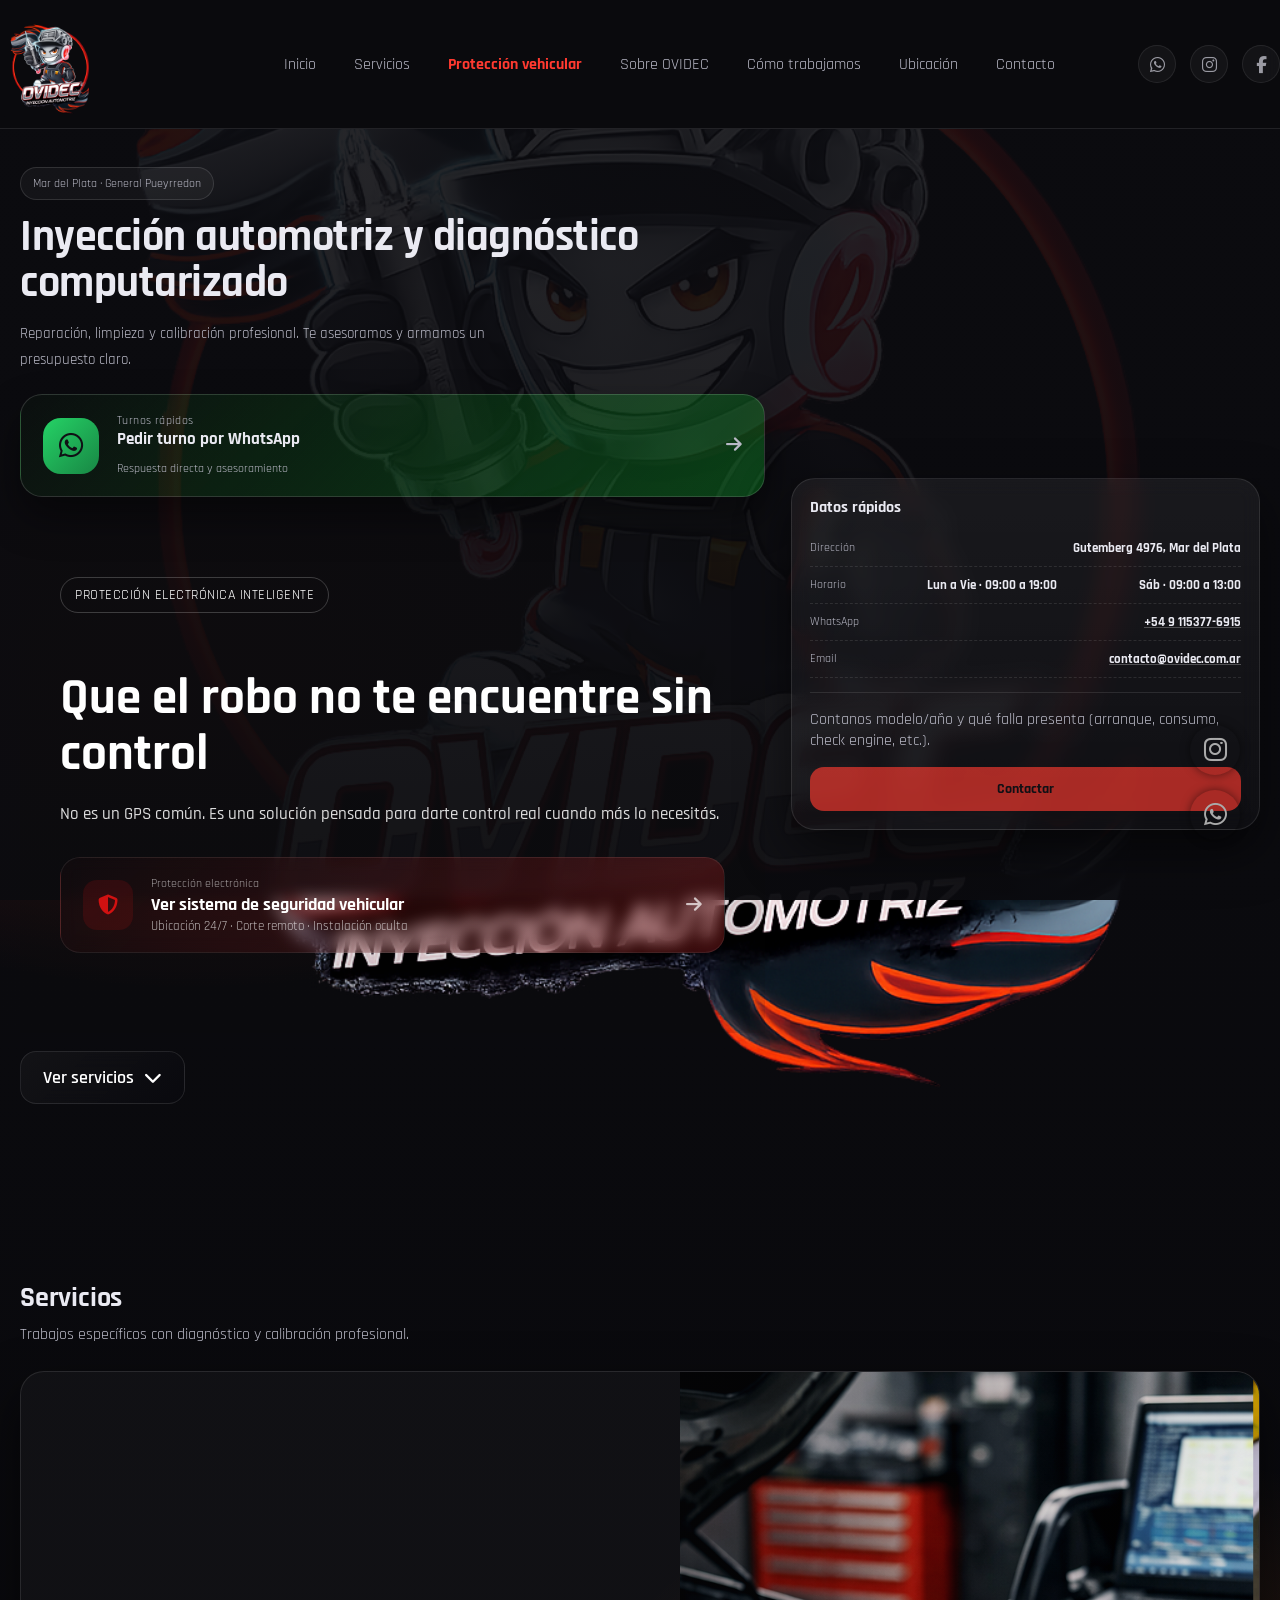
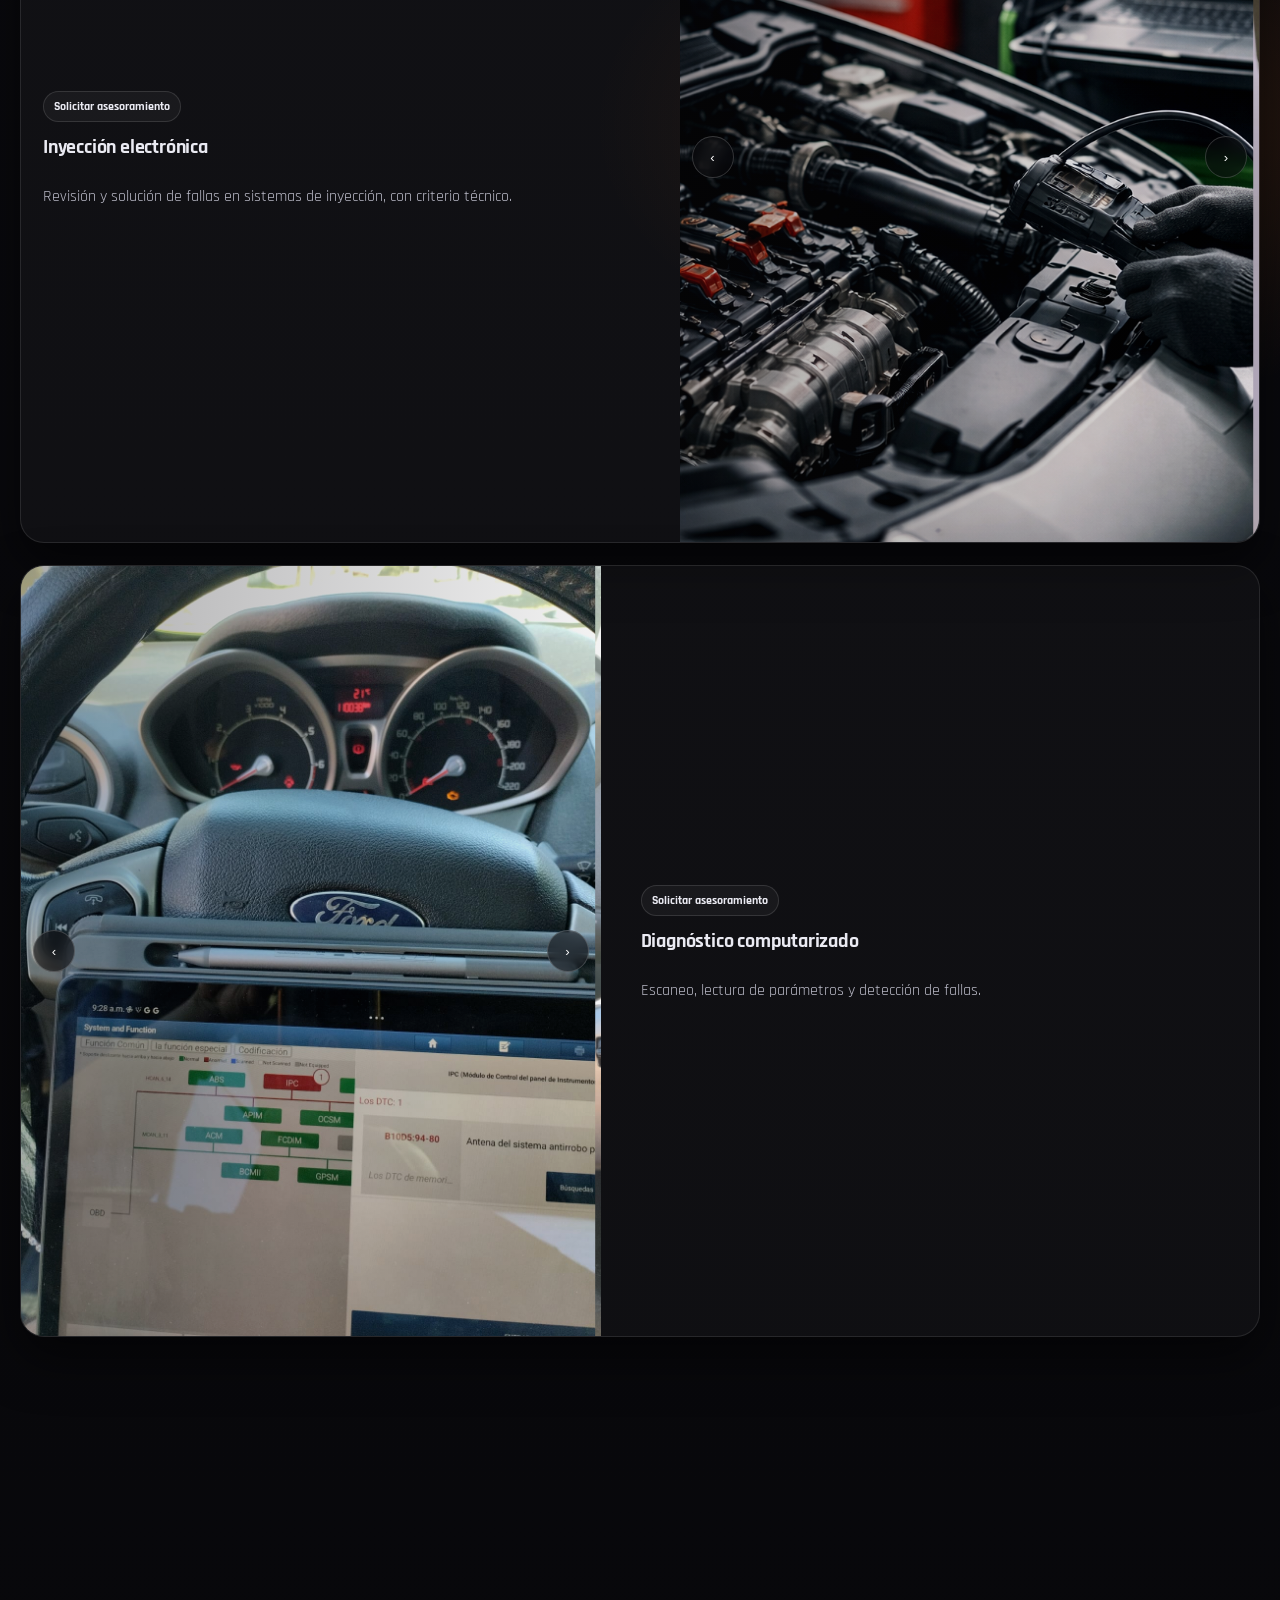
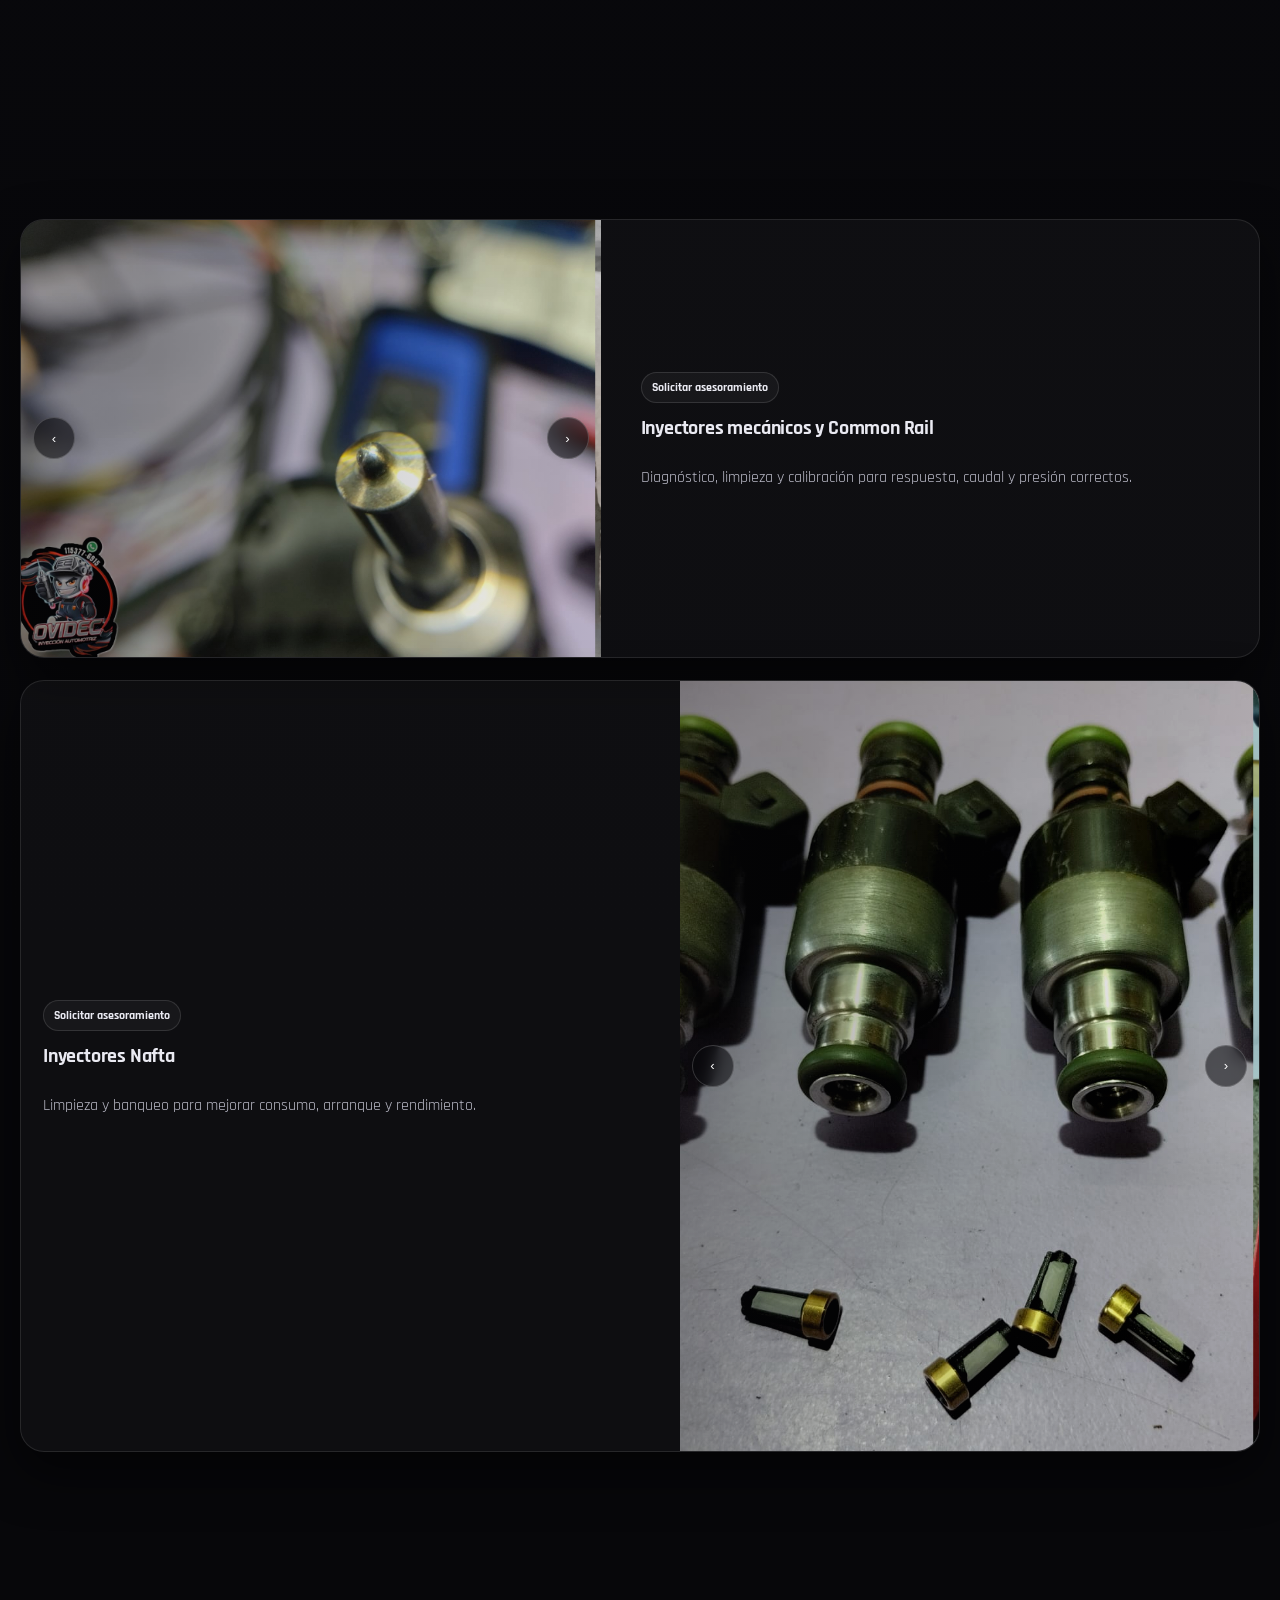
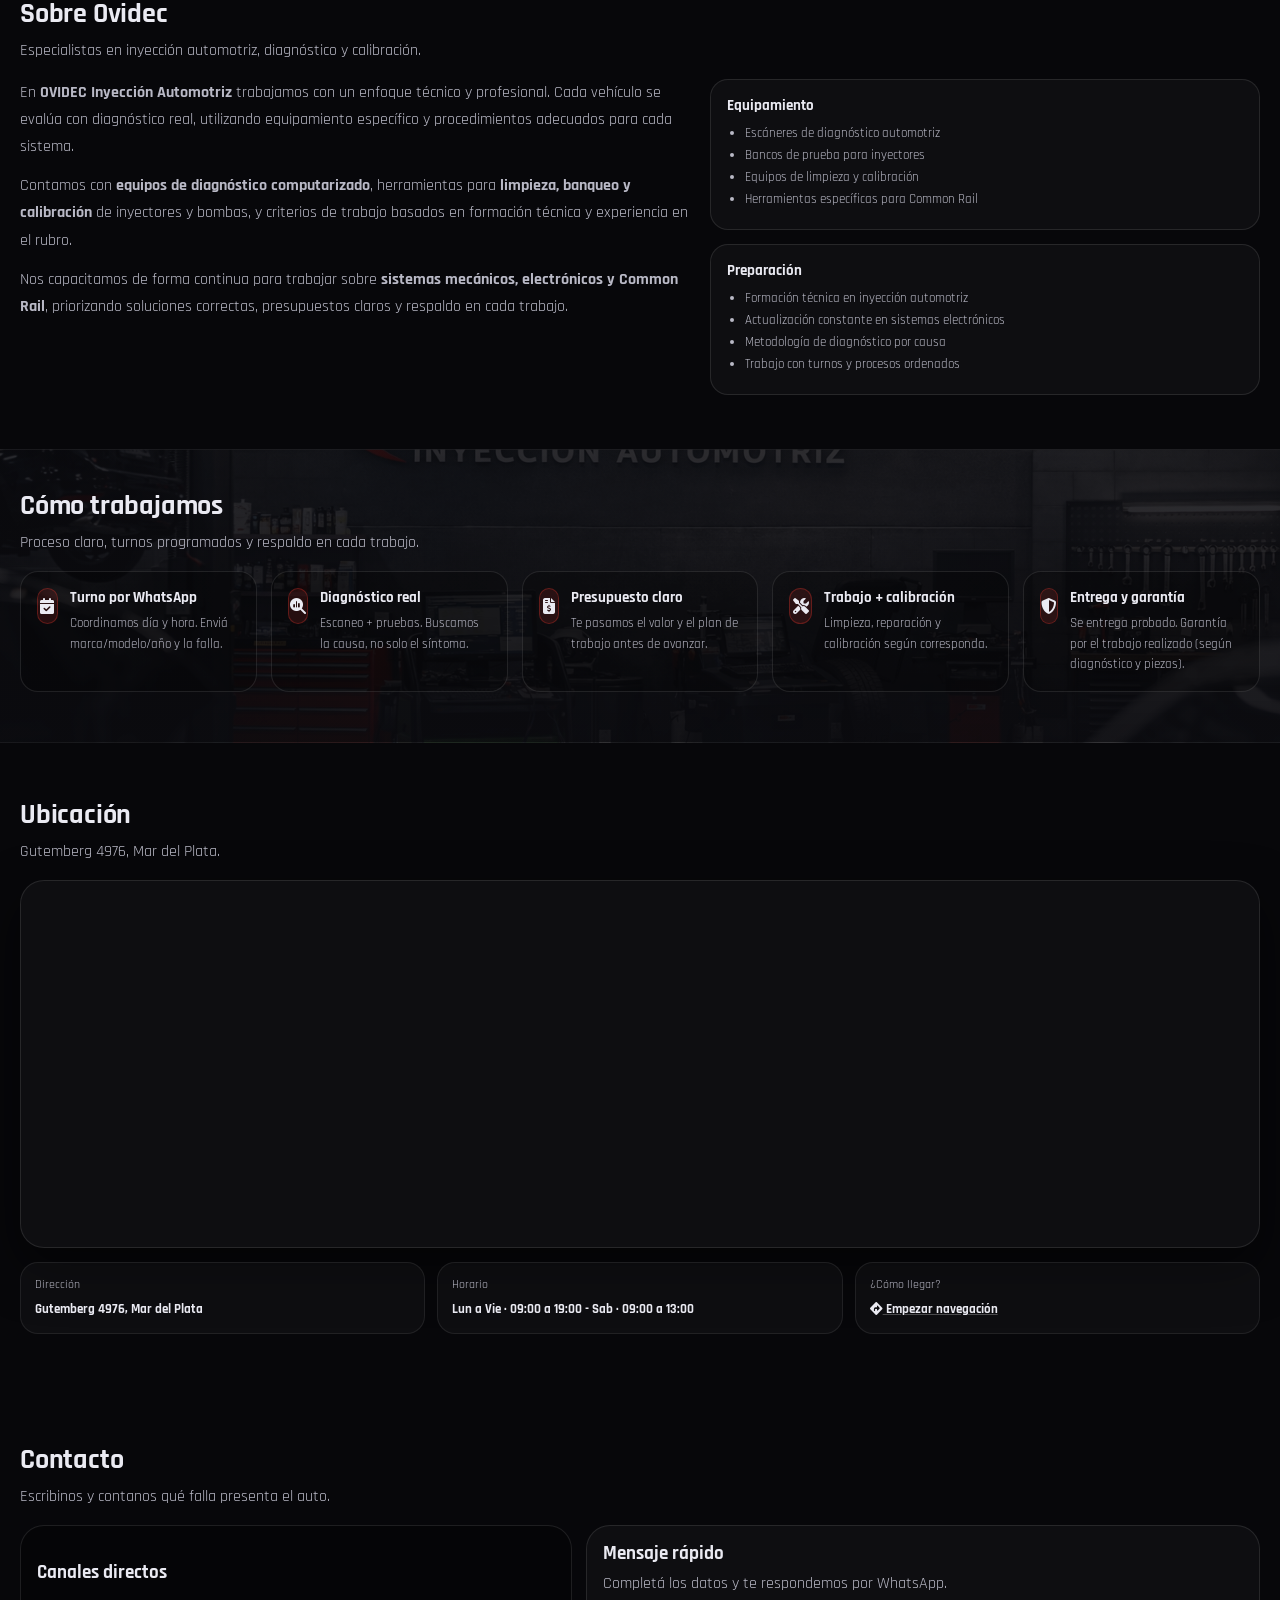
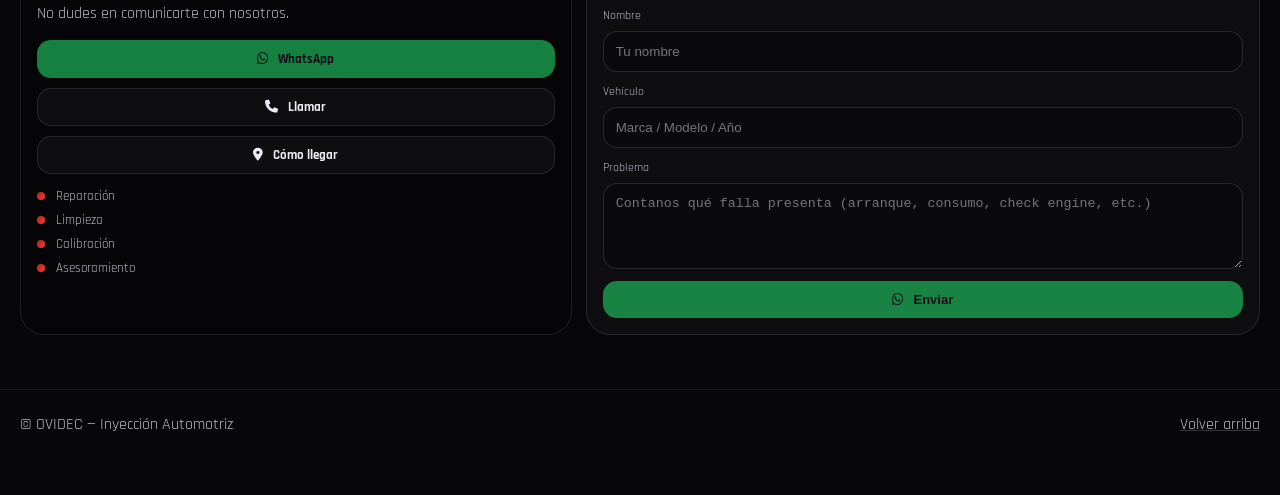
<file: index.html>
<!doctype html>
<html lang="es">

<head>
    <meta charset="utf-8" />
    <meta name="viewport" content="width=device-width, initial-scale=1" />
    <title>OVIDEC | Inyección Electrónica y Diagnóstico Computarizado</title>
    <meta name="description"
        content="OVIDEC: inyección electrónica, diagnóstico computarizado, 
                                                limpieza y calibración de inyectores. Atención profesional en Mar del Plata.">
    <link rel="preconnect" href="https://fonts.googleapis.com">
    <link rel="preconnect" href="https://fonts.gstatic.com" crossorigin>
    <link href="https://fonts.googleapis.com/css2?family=Montserrat:wght@400;600;700;800&display=swap" rel="stylesheet">
    <link rel="stylesheet" href="https://cdnjs.cloudflare.com/ajax/libs/font-awesome/6.5.1/css/all.min.css">

    <link href="https://fonts.googleapis.com/css2?family=Rajdhani:wght@400;500;600;700&display=swap" rel="stylesheet">

    <link rel="apple-touch-icon" sizes="180x180" href="img/apple-touch-icon.png">
    <link rel="icon" type="image/png" sizes="32x32" href="img/favicon-32x32.png">
    <link rel="icon" type="image/png" sizes="16x16" href="img/favicon-16x16.png">
    <link rel="icon" href="img/favicon.ico">
    <link rel="manifest" href="site.webmanifest">




    <link rel="stylesheet" href="styles.css" />
</head>

<body id="top">

    <header class="header">
        <div class="container header__inner">

            <a class="brand" href="#top" aria-label="OVIDEC Inyección Automotriz">
                <img src="img/ovidecLOGO.png" alt="Logo OVIDEC" class="brand__logo">
            </a>


            <button class="menu-toggle" aria-label="Abrir menú">
                <span></span>
                <span></span>
                <span></span>
            </button>

            <nav class="nav" aria-label="Navegación principal">
                <a href="#">Inicio</a>
                <a href="#servicios">Servicios</a>
                <a href="proteccion/electronica.html" class="nav__link">
                    <span class="nav-accent">Protección vehicular</span>
                </a>

                <a href="#nosotros">Sobre OVIDEC</a>
                <a href="#como">Cómo trabajamos</a>
                <a href="#ubicacion">Ubicación</a>
                <a href="#contacto">Contacto</a>
            </nav>

            <div class="header__cta header__social">
                <a href="https://wa.me/5491153776915" target="_blank" aria-label="WhatsApp">
                    <i class="fab fa-whatsapp"></i>
                </a>
                <a href="https://instagram.com/ovidecinyeccionautomotriz" target="_blank" aria-label="Instagram">
                    <i class="fab fa-instagram"></i>
                </a>
                <a href="https://facebook.com/ovidec" target="_blank" aria-label="Facebook">
                    <i class="fab fa-facebook-f"></i>
                </a>
            </div>


        </div>
    </header>



    <main>
        <section class="hero">
            <div class="container hero__grid">
                <div class="hero__content">
                    <div class="pill">Mar del Plata · General Pueyrredon</div>
                    <h1>Inyección automotriz y diagnóstico computarizado</h1>
                    <p class="lead">
                        Reparación, limpieza y calibración profesional. Te asesoramos y armamos un presupuesto claro.
                    </p>

                    <div class="cta-modern">
                        <a href="https://wa.me/5491153776915?text=Hola%20OVIDEC!%20Necesito%20turno%20para%20revisar%20mi%20auto."
                            target="_blank" rel="noopener" class="cta-modern__link">

                            <div class="cta-modern__icon">
                                <i class="fab fa-whatsapp"></i>
                            </div>

                            <div class="cta-modern__text">
                                <span class="cta-modern__eyebrow">Turnos rápidos</span>
                                <strong>Pedir turno por WhatsApp</strong>
                                <small>Respuesta directa y asesoramiento</small>
                            </div>

                            <div class="cta-modern__arrow">
                                <i class="fa-solid fa-arrow-right"></i>
                            </div>
                        </a>
                    </div>

                    <section class="service-highlight">
                        <div class="container">
                            <span class="service-badge">Protección electrónica inteligente</span>
                            <h2>Que el robo no te encuentre sin control</h2>

                            <p class="service-note">
                                No es un GPS común. Es una solución pensada para darte control real cuando más lo
                                necesitás.
                            </p>


                            <a href="proteccion/electronica.html" class="cta-electronica">

                                <div class="cta-electronica__icon">
                                    <i class="fas fa-shield-halved"></i>
                                </div>

                                <div class="cta-electronica__text">
                                    <span class="cta-electronica__small">Protección electrónica</span>
                                    <strong>Ver sistema de seguridad vehicular</strong>
                                    <span class="cta-electronica__sub">Ubicación 24/7 · Corte remoto · Instalación
                                        oculta</span>
                                </div>

                                <div class="cta-electronica__arrow">
                                    <i class="fas fa-arrow-right"></i>
                                </div>

                            </a>




                        </div>
                    </section>

                    <div class="hero__actions">
                        <button id="toggle-services">
                            <span>Ver servicios</span>
                            <i class="fas fa-chevron-down arrow"></i>
                        </button>


                    </div>

                    <div class="badges" aria-label="Servicios">
                        <a href="#inyeccion-electronica" class="badge">Inyección electrónica</a>
                        <a href="#diagnostico-computarizado" class="badge">Diagnóstico computarizado</a>
                        <a href="#bombas" class="badge">Bombas mecánicas</a>
                        <a href="#inyectores-mecanicos" class="badge">Inyectores mecánicos</a>
                        <a href="#inyectores-nafta" class="badge">Inyectores nafta</a>
                    </div>


                </div>


                <aside class="hero__card" aria-label="Datos rápidos">
                    <div class="card">
                        <h2 class="card__title">Datos rápidos</h2>

                        <div class="card__row">
                            <span class="k">Dirección</span>
                            <span class="v">Gutemberg 4976, Mar del Plata</span>
                        </div>

                        <div class="card__row">
                            <span class="k">Horario</span>
                            <span class="v">Lun a Vie · 09:00 a 19:00</span>
                            <span class="v">Sáb · 09:00 a 13:00</span>
                        </div>

                        <div class="card__row">
                            <span class="k">WhatsApp</span>
                            <span class="v"><a href="https://wa.me/5491153776915" target="_blank" rel="noopener">+54 9
                                    115377-6915</a></span>
                        </div>

                        <div class="card__row">
                            <span class="k">Email</span>
                            <span class="v"><a href="mailto:contacto@ovidec.com.ar" target="_blank"
                                    rel="noopener">contacto@ovidec.com.ar</a></span>
                        </div>

                        <div class="divider"></div>

                        <p class="muted">
                            Contanos modelo/año y qué falla presenta (arranque, consumo, check engine, etc.).
                        </p>

                        <a class="btn btn--primary datos" href="#contacto">Contactar</a>
                    </div>
                </aside>
            </div>
        </section>


        <section class="section services-split" id="servicios" aria-label="Servicios">
            <div class="container">
                <div class="section__head">
                    <h2>Servicios</h2>
                    <p class="muted">Trabajos específicos con diagnóstico y calibración profesional.</p>
                </div>

                <div class="splits">
                    <!-- 1 -->
                    <article class="split reveal" id="inyeccion-electronica">
                        <div class="split__text">
                            <a class="split__cta"
                                href="https://wa.me/5491153776915?text=Hola%20OVIDEC!%20Quiero%20asesoramiento%20sobre%20Inyección%20electrónica."
                                target="_blank" rel="noopener">
                                Solicitar asesoramiento
                            </a>

                            <h3>Inyección electrónica</h3>
                            <p class="muted">Revisión y solución de fallas en sistemas de inyección, con criterio
                                técnico.</p>
                        </div>
                        <figure class="split__media">
                            <button class="split__arrow split__arrow--prev" type="button"
                                aria-label="Imagen anterior">‹</button>

                            <div class="split__slider">
                                <img src="servicios/inyeccion/inyeccion.png"
                                    alt="Servicio de inyección electrónica en OVIDEC" loading="lazy">
                                <img src="servicios/inyeccion/inyeccion2.jpeg"
                                    alt="Servicio de inyección electrónica en OVIDEC" loading="lazy">
                                <img src="servicios/inyeccion/inyeccion3.jpeg"
                                    alt="Servicio de inyección electrónica en OVIDEC" loading="lazy">
                                <img src="servicios/inyeccion/inyeccion4.jpeg"
                                    alt="Servicio de inyección electrónica en OVIDEC" loading="lazy">
                                <img src="servicios/inyeccion/inyeccion5.jpeg"
                                    alt="Servicio de inyección electrónica en OVIDEC" loading="lazy">
                            </div>

                            <button class="split__arrow split__arrow--next" type="button"
                                aria-label="Imagen siguiente">›</button>
                        </figure>
                    </article>

                    <!-- 2 -->
                    <article class="split split--reverse reveal" id="diagnostico-computarizado">
                        <div class="split__text">
                            <a class="split__cta"
                                href="https://wa.me/5491153776915?text=Hola%20OVIDEC!%20Quiero%20asesoramiento%20sobre%20Diagnóstico%20computarizado."
                                target="_blank" rel="noopener">
                                Solicitar asesoramiento
                            </a>
                            <h3>Diagnóstico computarizado</h3>
                            <p class="muted">Escaneo, lectura de parámetros y detección de fallas.
                            </p>
                        </div>
                        <figure class="split__media">
                            <button class="split__arrow split__arrow--prev" type="button"
                                aria-label="Imagen anterior">‹</button>

                            <div class="split__slider">
                                <img src="servicios/computarizado/computarizado.jpeg"
                                    alt="Diagnóstico computarizado automotriz" loading="lazy">
                                <img src="servicios/computarizado/computarizado2.jpeg"
                                    alt="Diagnóstico computarizado automotriz" loading="lazy">
                                <img src="servicios/computarizado/computarizado3.jpeg"
                                    alt="Diagnóstico computarizado automotriz" loading="lazy">
                                <img src="servicios/computarizado/computarizado4.jpeg"
                                    alt="Diagnóstico computarizado automotriz" loading="lazy">

                            </div>

                            <button class="split__arrow split__arrow--next" type="button"
                                aria-label="Imagen siguiente">›</button>
                        </figure>
                    </article>

                    <!-- 3 -->
                    <article class="split reveal" id="bombas">
                        <div class="split__text">
                            <a class="split__cta"
                                href="https://wa.me/5491153776915?text=Hola%20OVIDEC!%20Quiero%20asesoramiento%20sobre%20Bombas%20mecánicas%20y%20Common%20Rail."
                                target="_blank" rel="noopener">
                                Solicitar asesoramiento
                            </a>
                            <h3>Bombas mecánicas y Common Rail</h3>
                            <p class="muted">Diagnóstico, limpieza y calibración de bombas mecánicas y sistemas common
                                rail.</p>
                        </div>
                        <figure class="split__media">
                            <button class="split__arrow split__arrow--prev" type="button"
                                aria-label="Imagen anterior">‹</button>

                            <div class="split__slider">
                                <img src="servicios/bombas/bombas.jpeg"
                                    alt="Diagnóstico y calibración de bombas mecánicas y common rail" loading="lazy">
                                <img src="servicios/bombas/bombas2.jpeg"
                                    alt="Diagnóstico y calibración de bombas mecánicas y common rail" loading="lazy">
                                <img src="servicios/bombas/bombas3.jpeg"
                                    alt="Diagnóstico y calibración de bombas mecánicas y common rail" loading="lazy">
                                <img src="servicios/bombas/bombas4.jpeg"
                                    alt="Diagnóstico y calibración de bombas mecánicas y common rail" loading="lazy">
                                <img src="servicios/bombas/bombas5.jpeg"
                                    alt="Diagnóstico y calibración de bombas mecánicas y common rail" loading="lazy">
                            </div>

                            <button class="split__arrow split__arrow--next" type="button"
                                aria-label="Imagen siguiente">›</button>
                        </figure>
                    </article>

                    <!-- 4 -->
                    <article class="split split--reverse reveal" id="inyectores-mecanicos">
                        <div class="split__text">
                            <a class="split__cta"
                                href="https://wa.me/5491153776915?text=Hola%20OVIDEC!%20Quiero%20asesoramiento%20sobre%20Inyectores%20mecánicos%20y%20Common%20Rail."
                                target="_blank" rel="noopener">
                                Solicitar asesoramiento
                            </a>
                            <h3>Inyectores mecánicos y Common Rail</h3>
                            <p class="muted">Diagnóstico, limpieza y calibración para respuesta, caudal y presión
                                correctos.</p>
                        </div>
                        <figure class="split__media">
                            <button class="split__arrow split__arrow--prev" type="button"
                                aria-label="Imagen anterior">‹</button>

                            <div class="split__slider">
                                <img src="servicios/mecanicos/mecanicos.jpeg"
                                    alt="Limpieza y calibración de inyectores mecánicos y common rail" loading="lazy">
                                <img src="servicios/mecanicos/mecanicos2.jpeg"
                                    alt="Limpieza y calibración de inyectores mecánicos y common rail" loading="lazy">
                                <img src="servicios/mecanicos/mecanicos3.jpeg"
                                    alt="Limpieza y calibración de inyectores mecánicos y common rail" loading="lazy">
                                <img src="servicios/mecanicos/mecanicos4.jpeg"
                                    alt="Limpieza y calibración de inyectores mecánicos y common rail" loading="lazy">
                                <img src="servicios/mecanicos/mecanicos5.jpeg"
                                    alt="Limpieza y calibración de inyectores mecánicos y common rail" loading="lazy">
                            </div>

                            <button class="split__arrow split__arrow--next" type="button"
                                aria-label="Imagen siguiente">›</button>
                        </figure>
                    </article>

                    <!-- 5 -->
                    <article class="split reveal" id="inyectores-nafta">
                        <div class="split__text">
                            <a class="split__cta"
                                href="https://wa.me/5491153776915?text=Hola%20OVIDEC!%20Quiero%20asesoramiento%20sobre%20Inyectores%20Nafta."
                                target="_blank" rel="noopener">
                                Solicitar asesoramiento
                            </a>

                            <h3>Inyectores Nafta</h3>
                            <p class="muted">Limpieza y banqueo para mejorar consumo, arranque y rendimiento.</p>
                        </div>
                        <figure class="split__media">
                            <button class="split__arrow split__arrow--prev" type="button"
                                aria-label="Imagen anterior">‹</button>

                            <div class="split__slider">
                                <img src="servicios/nafta/banqueo.jpeg" alt="Limpieza y banqueo de inyectores nafta"
                                    loading="lazy">
                                <img src="servicios/nafta/banqueo2.jpeg" alt="Limpieza y banqueo de inyectores nafta"
                                    loading="lazy">
                                <img src="servicios/nafta/banqueo3.jpeg" alt="Limpieza y banqueo de inyectores nafta"
                                    loading="lazy">
                                <img src="servicios/nafta/banqueo4.jpeg" alt="Limpieza y banqueo de inyectores nafta"
                                    loading="lazy">
                                <img src="servicios/nafta/banqueo5.jpeg" alt="Limpieza y banqueo de inyectores nafta"
                                    loading="lazy">
                            </div>

                            <button class="split__arrow split__arrow--next" type="button"
                                aria-label="Imagen siguiente">›</button>
                        </figure>
                    </article>
                </div>


            </div>
        </section>




        <section class="section" id="nosotros">
            <div class="container">
                <div class="section__head">
                    <h2>Sobre Ovidec</h2>
                    <p class="muted">Especialistas en inyección automotriz, diagnóstico y calibración.</p>
                </div>

                <div class="about">
                    <div class="about__text">
                        <p>
                            En <strong>OVIDEC Inyección Automotriz</strong> trabajamos con un enfoque técnico y
                            profesional.
                            Cada vehículo se evalúa con diagnóstico real, utilizando equipamiento específico y
                            procedimientos adecuados para cada sistema.
                        </p>

                        <p>
                            Contamos con <strong>equipos de diagnóstico computarizado</strong>, herramientas para
                            <strong>limpieza, banqueo y calibración</strong> de inyectores y bombas, y criterios de
                            trabajo
                            basados en formación técnica y experiencia en el rubro.
                        </p>

                        <p>
                            Nos capacitamos de forma continua para trabajar sobre <strong>sistemas mecánicos,
                                electrónicos y Common Rail</strong>, priorizando soluciones correctas, presupuestos
                            claros
                            y respaldo en cada trabajo.
                        </p>
                    </div>

                    <div class="about__cards">
                        <div class="about__card">
                            <h3>Equipamiento</h3>
                            <ul>
                                <li>Escáneres de diagnóstico automotriz</li>
                                <li>Bancos de prueba para inyectores</li>
                                <li>Equipos de limpieza y calibración</li>
                                <li>Herramientas específicas para Common Rail</li>
                            </ul>
                        </div>

                        <div class="about__card">
                            <h3>Preparación</h3>
                            <ul>
                                <li>Formación técnica en inyección automotriz</li>
                                <li>Actualización constante en sistemas electrónicos</li>
                                <li>Metodología de diagnóstico por causa</li>
                                <li>Trabajo con turnos y procesos ordenados</li>
                            </ul>
                        </div>
                    </div>
                </div>
            </div>
        </section>



        <section class="section section--alt" id="como">
            <div class="container">
                <div class="section__head">
                    <h2>Cómo trabajamos</h2>
                    <p class="muted">Proceso claro, turnos programados y respaldo en cada trabajo.</p>
                </div>

                <div class="steps steps--5">
                    <div class="step">
                        <div class="step__n"><i class="fa-solid fa-calendar-check"></i></div>
                        <div class="step__b">
                            <h3>Turno por WhatsApp</h3>
                            <p>Coordinamos día y hora. Enviá marca/modelo/año y la falla.</p>
                        </div>
                    </div>

                    <div class="step">
                        <div class="step__n"><i class="fa-solid fa-magnifying-glass-chart"></i></div>
                        <div class="step__b">
                            <h3>Diagnóstico real</h3>
                            <p>Escaneo + pruebas. Buscamos la causa, no solo el síntoma.</p>
                        </div>
                    </div>

                    <div class="step">
                        <div class="step__n"><i class="fa-solid fa-file-invoice-dollar"></i></div>
                        <div class="step__b">
                            <h3>Presupuesto claro</h3>
                            <p>Te pasamos el valor y el plan de trabajo antes de avanzar.</p>
                        </div>
                    </div>

                    <div class="step">
                        <div class="step__n"><i class="fa-solid fa-screwdriver-wrench"></i></div>
                        <div class="step__b">
                            <h3>Trabajo + calibración</h3>
                            <p>Limpieza, reparación y calibración según corresponda.</p>
                        </div>
                    </div>

                    <div class="step">
                        <div class="step__n"><i class="fa-solid fa-shield-halved"></i></div>
                        <div class="step__b">
                            <h3>Entrega y garantía</h3>
                            <p>Se entrega probado. Garantía por el trabajo realizado (según diagnóstico y piezas).</p>
                        </div>
                    </div>
                </div>
            </div>
        </section>


        <section class="section" id="ubicacion">
            <div class="container">
                <div class="section__head">
                    <h2>Ubicación</h2>
                    <p class="muted">Gutemberg 4976, Mar del Plata.</p>
                </div>

                <div class="map">
                    <iframe title="Mapa OVIDEC - Gutemberg 4976, Mar del Plata" loading="lazy"
                        referrerpolicy="no-referrer-when-downgrade"
                        src="https://www.google.com/maps?q=Gutemberg%204976%20Mar%20del%20Plata&output=embed">
                    </iframe>
                </div>

                <div class="info">
                    <div class="info__item">
                        <span class="k">Dirección</span>
                        <span class="v">Gutemberg 4976, Mar del Plata</span>
                    </div>
                    <div class="info__item">
                        <span class="k">Horario</span>
                        <span class="v">Lun a Vie · 09:00 a 19:00 - Sab · 09:00 a 13:00</span>
                    </div>
                    <div class="info__item">
                        <span class="k">¿Cómo llegar?</span>
                        <span class="v">
                            <a href="https://www.google.com/maps/dir/?api=1&destination=Gutemberg%204976%20Mar%20del%20Plata"
                                target="_blank" rel="noopener"><i class="fa-solid fa-diamond-turn-right"
                                    aria-hidden="true"></i>
                                Empezar navegación
                            </a>
                        </span>
                    </div>

                </div>
            </div>
        </section>



        <section class="section contacto" id="contacto">
            <div class="container">
                <div class="section__head">
                    <h2>Contacto</h2>
                    <p class="muted">Escribinos y contanos qué falla presenta el auto.</p>
                </div>

                <div class="contact">
                    <div class="contact__box">
                        <h3>Canales directos</h3>
                        <p class="muted">No dudes en comunicarte con nosotros.</p>

                        <div class="contact__actions">
                            <a class="btn btn--primary w-full"
                                href="https://wa.me/5491153776915?text=Hola%20OVIDEC!%20Necesito%20asesoramiento%20por%20inyecci%C3%B3n%20automotriz."
                                target="_blank" rel="noopener">
                                <i class="fab fa-whatsapp"></i>
                                WhatsApp
                            </a>
                            <a class="btn btn--ghost w-full" href="tel:+541153776915"><i class="fa-solid fa-phone"
                                    aria-hidden="true"></i>Llamar</a>
                            <a class="btn btn--ghost w-full"
                                href="https://www.google.com/maps?q=Gutemberg%204976%20Mar%20del%20Plata"
                                target="_blank" rel="noopener">
                                <i class="fa-solid fa-location-dot" aria-hidden="true"></i>
                                Cómo llegar
                            </a>
                        </div>

                        <div class="mini">
                            <div><span class="dot"></span> Reparación</div>
                            <div><span class="dot"></span> Limpieza</div>
                            <div><span class="dot"></span> Calibración</div>
                            <div><span class="dot"></span> Asesoramiento</div>
                        </div>
                    </div>



                    <form class="form" id="form-whatsapp" aria-label="Formulario de contacto">
                        <h3>Mensaje rápido</h3>
                        <p class="muted">Completá los datos y te respondemos por WhatsApp.</p>

                        <label>
                            <span>Nombre</span>
                            <input type="text" id="nombre" placeholder="Tu nombre" required />
                        </label>

                        <label>
                            <span>Vehículo</span>
                            <input type="text" id="vehiculo" placeholder="Marca / Modelo / Año" required />
                        </label>

                        <label>
                            <span>Problema</span>
                            <textarea id="falla" rows="4"
                                placeholder="Contanos qué falla presenta (arranque, consumo, check engine, etc.)"></textarea>
                        </label>

                        <button type="submit" class="btn btn--primary w-full">
                            <i class="fab fa-whatsapp"></i>
                            Enviar
                        </button>
                    </form>
                </div>
            </div>
        </section>
        <div class="redes-flotantes">
            <a href="https://instagram.com/ovidecinyeccionautomotriz" target="_blank" class="icono instagram">
                <i class="fab fa-instagram"></i>
            </a>
            <a href="https://wa.me/5491153776915" target="_blank" class="icono whatsapp">
                <i class="fab fa-whatsapp"></i>
            </a>
        </div>
    </main>




    <footer class="footer">
        <div class="container footer__inner">
            <span>© <span id="y"></span> OVIDEC — Inyección Automotriz</span>
            <a href="#top">Volver arriba</a>
        </div>
    </footer>

    <script src="js/script.js" defer></script>



</body>

</html>
</file>
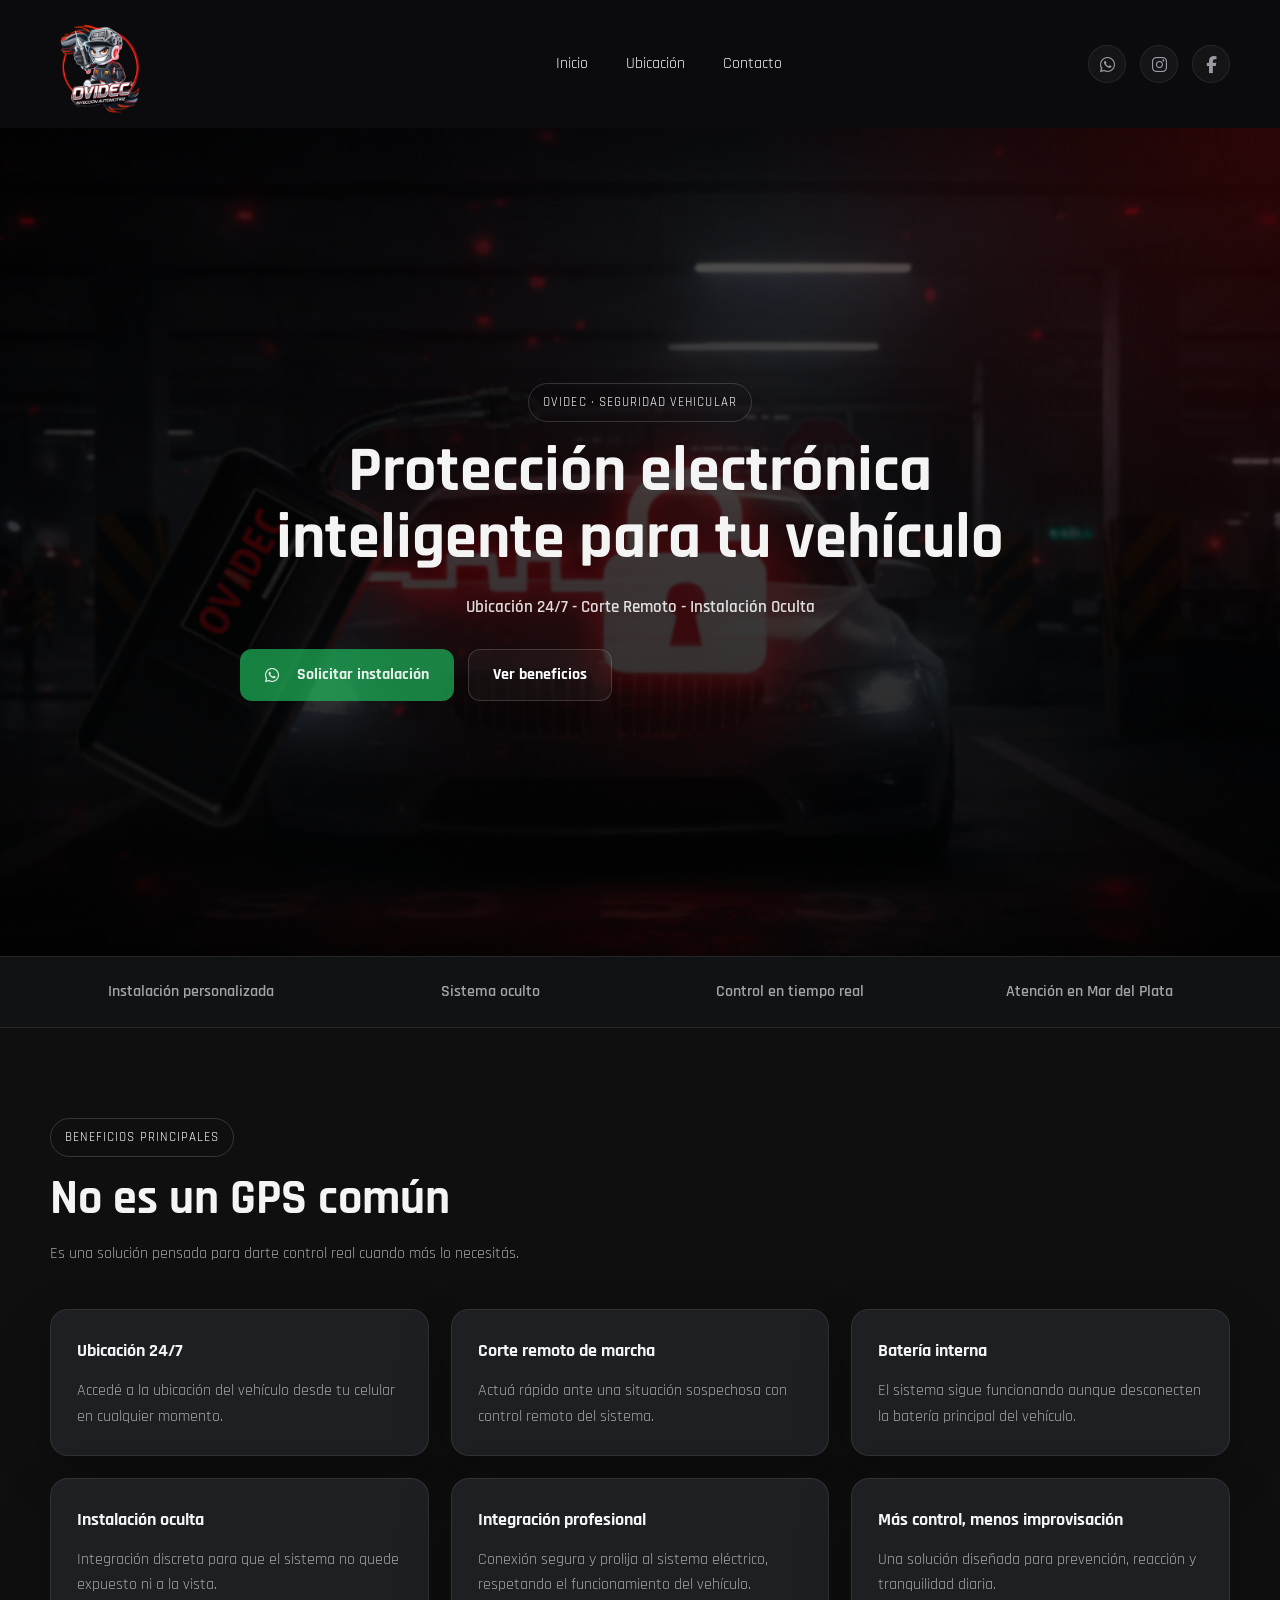
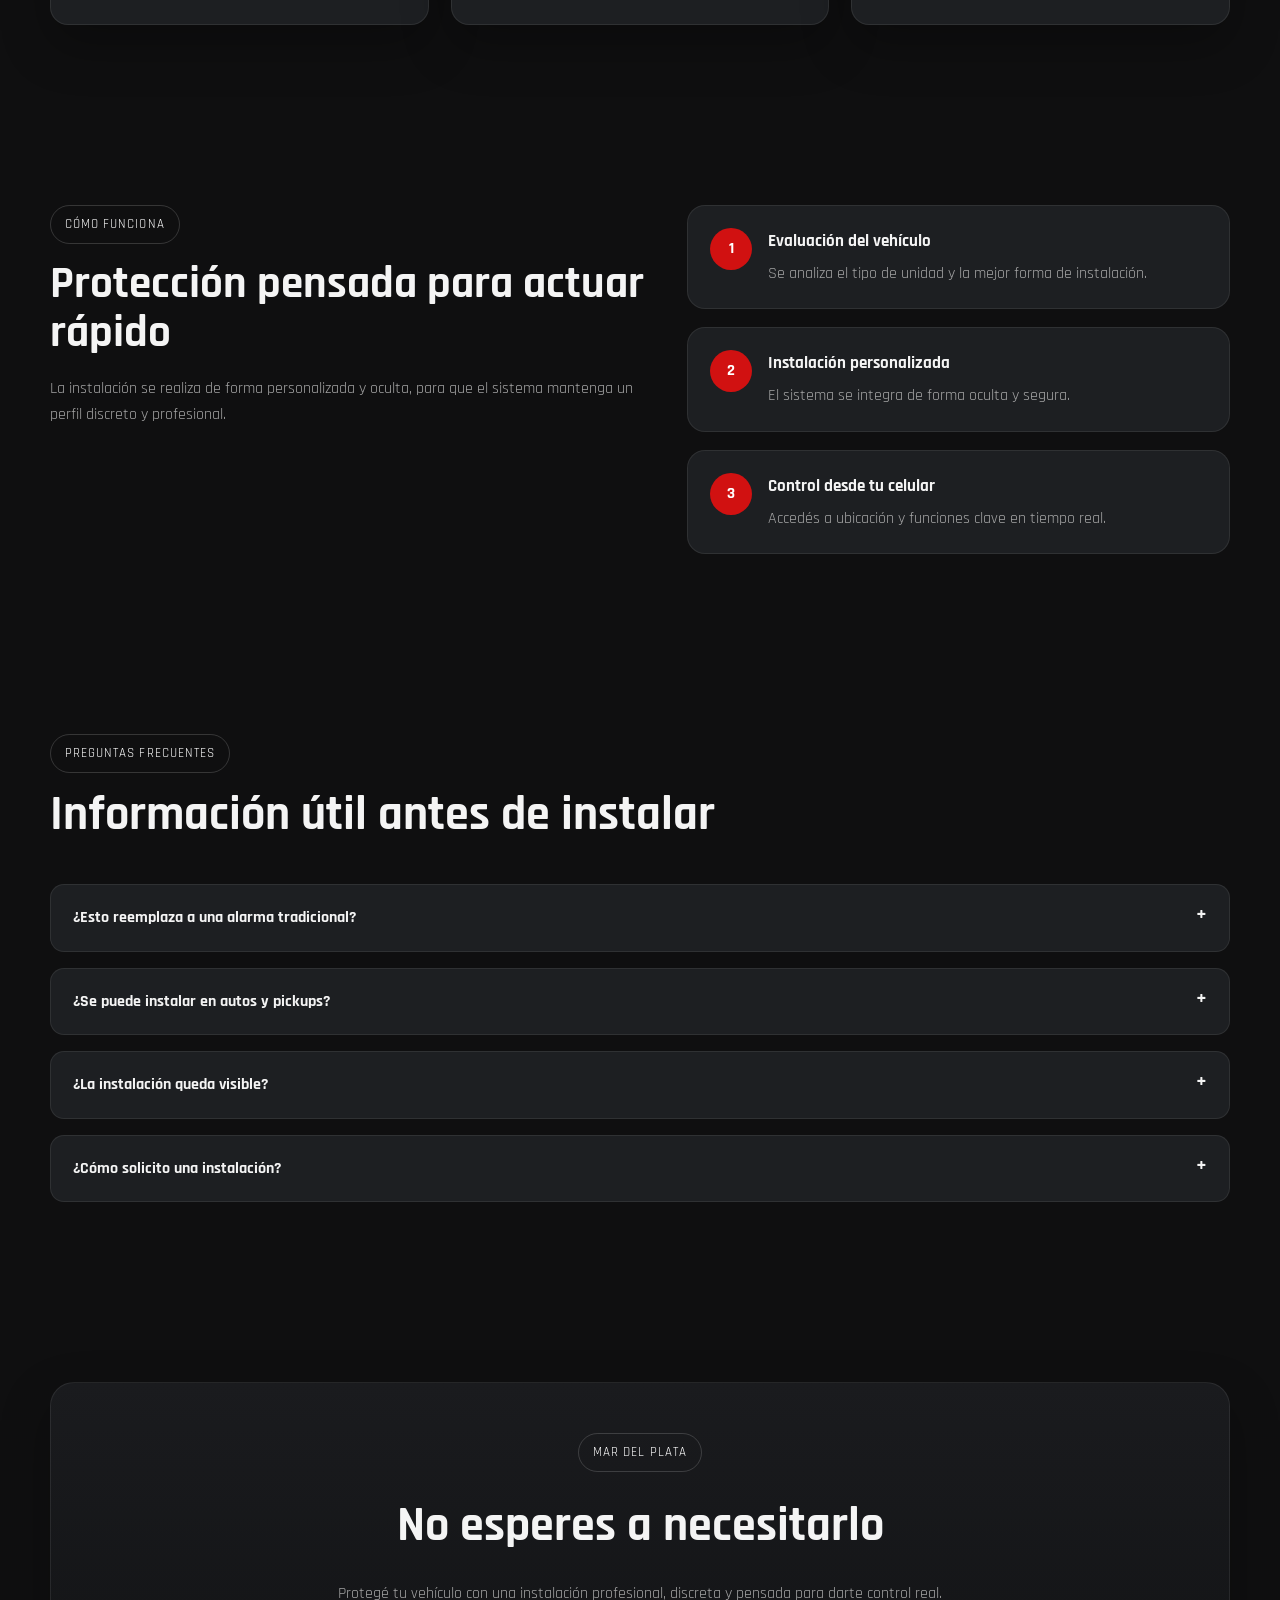
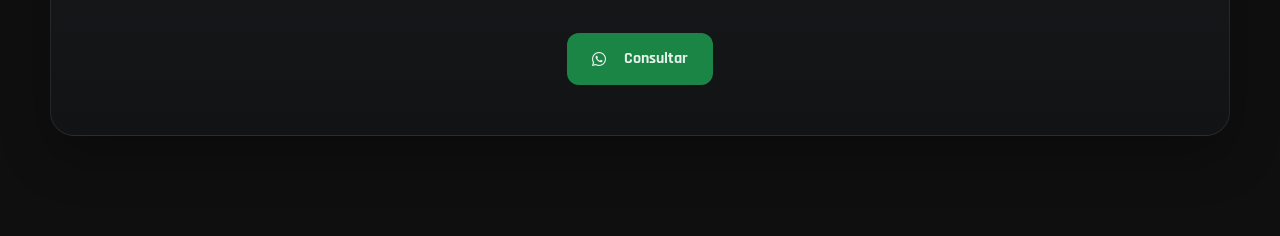
<file: proteccion/electronica.html>
<!DOCTYPE html>
<html lang="es">

<head>
  <meta charset="UTF-8" />
  <meta name="viewport" content="width=device-width, initial-scale=1.0" />
  <title>Protección Electrónica Vehicular | OVIDEC</title>
  <meta name="description"
    content="Sistema de protección electrónica inteligente para autos y pickups en Mar del Plata. Ubicación 24/7, corte remoto y instalación oculta." />

  <link rel="preconnect" href="https://fonts.googleapis.com">
  <link rel="preconnect" href="https://fonts.gstatic.com" crossorigin>
  <link href="https://fonts.googleapis.com/css2?family=Montserrat:wght@400;600;700;800&display=swap" rel="stylesheet">
  <link rel="stylesheet" href="https://cdnjs.cloudflare.com/ajax/libs/font-awesome/6.5.1/css/all.min.css">

  <link href="https://fonts.googleapis.com/css2?family=Rajdhani:wght@400;500;600;700&display=swap" rel="stylesheet">

  <link rel="apple-touch-icon" sizes="180x180" href="../img/apple-touch-icon.png">
  <link rel="icon" type="image/png" sizes="32x32" href="../img/favicon-32x32.png">
  <link rel="icon" type="image/png" sizes="16x16" href="../img/favicon-16x16.png">
  <link rel="icon" href="../img/favicon.ico">
  <link rel="manifest" href="../site.webmanifest">

  <link rel="stylesheet" href="electronica.css" />

</head>

<body>

  <header class="header">
    <div class="container header__inner">

      <a class="brand" href="#top" aria-label="OVIDEC Inyección Automotriz">
        <img src="../img/ovidecLOGO.png" alt="Logo OVIDEC" class="brand__logo">
      </a>


      <button class="menu-toggle" aria-label="Abrir menú">
        <span></span>
        <span></span>
        <span></span>
      </button>

      <nav class="nav" aria-label="Navegación principal">
        <a href="../index.html">Inicio</a>

        <a href="../index.html#ubicacion">Ubicación</a>
        <a href="../index.html#contacto">Contacto</a>
      </nav>

      <div class="header__cta header__social">
        <a href="https://wa.me/5491153776915" target="_blank" aria-label="WhatsApp">
          <i class="fab fa-whatsapp"></i>
        </a>
        <a href="https://instagram.com/ovidecinyeccionautomotriz" target="_blank" aria-label="Instagram">
          <i class="fab fa-instagram"></i>
        </a>
        <a href="https://facebook.com/ovidec" target="_blank" aria-label="Facebook">
          <i class="fab fa-facebook-f"></i>
        </a>
      </div>


    </div>
  </header>


  <main>
  <section class="hero">
    <div class="overlay"></div>
    <div class="container hero-content">
      <span class="badge">OVIDEC · Seguridad Vehicular</span>
      <h1>Protección electrónica inteligente para tu vehículo</h1>
      <p class="hero-text">
        Ubicación 24/7 - Corte Remoto - Instalación Oculta
      </p>

      <div class="hero-actions">
        <a class="btn btn-primary"
          href="https://wa.me/5491153776915?text=Hola%2C%20quiero%20consultar%20por%20la%20protecci%C3%B3n%20electr%C3%B3nica%20para%20mi%20veh%C3%ADculo."
          target="_blank" rel="noopener noreferrer">
          <i class="fab fa-whatsapp"></i>
          Solicitar instalación
        </a>

        <a class="btn btn-secondary" href="#beneficios">
          Ver beneficios
        </a>
      </div>
    </div>
  </section>
</main>



    <section class="trust-bar">
      <div class="container trust-grid">
        <div>Instalación personalizada</div>
        <div>Sistema oculto</div>
        <div>Control en tiempo real</div>
        <div>Atención en Mar del Plata</div>
      </div>
    </section>

    <div class="gps-bg">

      <section class="section" id="beneficios">
        <div class="container">
          <div class="section-heading">
            <span class="section-kicker">Beneficios principales</span>
            <h2>No es un GPS común</h2>
            <p>
              Es una solución pensada para darte control real cuando más lo necesitás.
            </p>
          </div>

          <div class="cards-grid">
            <article class="card">
              <h3>Ubicación 24/7</h3>
              <p>
                Accedé a la ubicación del vehículo desde tu celular en cualquier momento.
              </p>
            </article>

            <article class="card">
              <h3>Corte remoto de marcha</h3>
              <p>
                Actuá rápido ante una situación sospechosa con control remoto del sistema.
              </p>
            </article>

            <article class="card">
              <h3>Batería interna</h3>
              <p>
                El sistema sigue funcionando aunque desconecten la batería principal del vehículo.
              </p>
            </article>

            <article class="card">
              <h3>Instalación oculta</h3>
              <p>
                Integración discreta para que el sistema no quede expuesto ni a la vista.
              </p>
            </article>

            <article class="card">
              <h3>Integración profesional</h3>
              <p>
                Conexión segura y prolija al sistema eléctrico, respetando el funcionamiento del vehículo.
              </p>
            </article>

            <article class="card">
              <h3>Más control, menos improvisación</h3>
              <p>
                Una solución diseñada para prevención, reacción y tranquilidad diaria.
              </p>
            </article>
          </div>
        </div>
      </section>

      <section class="section section-dark">
        <div class="container two-columns">
          <div>
            <span class="section-kicker">Cómo funciona</span>
            <h2>Protección pensada para actuar rápido</h2>
            <p>
              
            </p>
            <p>
              La instalación se realiza de forma personalizada y oculta, para que el sistema
              mantenga un perfil discreto y profesional.
            </p>
          </div>

          <div class="steps">
            <div class="step">
              <span>1</span>
              <div>
                <h3>Evaluación del vehículo</h3>
                <p>Se analiza el tipo de unidad y la mejor forma de instalación.</p>
              </div>
            </div>

            <div class="step">
              <span>2</span>
              <div>
                <h3>Instalación personalizada</h3>
                <p>El sistema se integra de forma oculta y segura.</p>
              </div>
            </div>

            <div class="step">
              <span>3</span>
              <div>
                <h3>Control desde tu celular</h3>
                <p>Accedés a ubicación y funciones clave en tiempo real.</p>
              </div>
            </div>
          </div>
        </div>
      </section>

    </div>

    <section class="section section-dark">
      <div class="container">
        <div class="section-heading">
          <span class="section-kicker">Preguntas frecuentes</span>
          <h2>Información útil antes de instalar</h2>
        </div>

        <div class="faq-list">
          <details class="faq-item">
            <summary>¿Esto reemplaza a una alarma tradicional?</summary>
            <p>
              No necesariamente. Puede complementarse con otros sistemas de seguridad
              para lograr una protección más completa.
            </p>
          </details>

          <details class="faq-item">
            <summary>¿Se puede instalar en autos y pickups?</summary>
            <p>
              Sí. La instalación se adapta según el tipo de vehículo y su configuración eléctrica.
            </p>
          </details>

          <details class="faq-item">
            <summary>¿La instalación queda visible?</summary>
            <p>
              No. Uno de los puntos clave del servicio es que la instalación sea oculta y prolija.
            </p>
          </details>

          <details class="faq-item">
            <summary>¿Cómo solicito una instalación?</summary>
            <p>
              Podés escribir por WhatsApp para evaluar tu vehículo y coordinar la instalación personalizada.
            </p>
          </details>
        </div>
      </div>
    </section>

    <section class="cta-final">
      <div class="container cta-box">
        <span class="section-kicker">Mar del Plata</span>
        <h2>No esperes a necesitarlo</h2>
        <p>
          Protegé tu vehículo con una instalación profesional, discreta y pensada para darte control real.
        </p>
        <a class="btn btn-primary"
          href="https://wa.me/5491153776915?text=Hola%2C%20quiero%20consultar%20por%20la%20protecci%C3%B3n%20electr%C3%B3nica%20para%20mi%20veh%C3%ADculo."
          target="_blank" rel="noopener noreferrer">
          <i class="fab fa-whatsapp"></i>
          Consultar
        </a>
      </div>
    </section>
  </main>
  <script src="../js/script.js" defer></script>
</body>

</html>
</file>
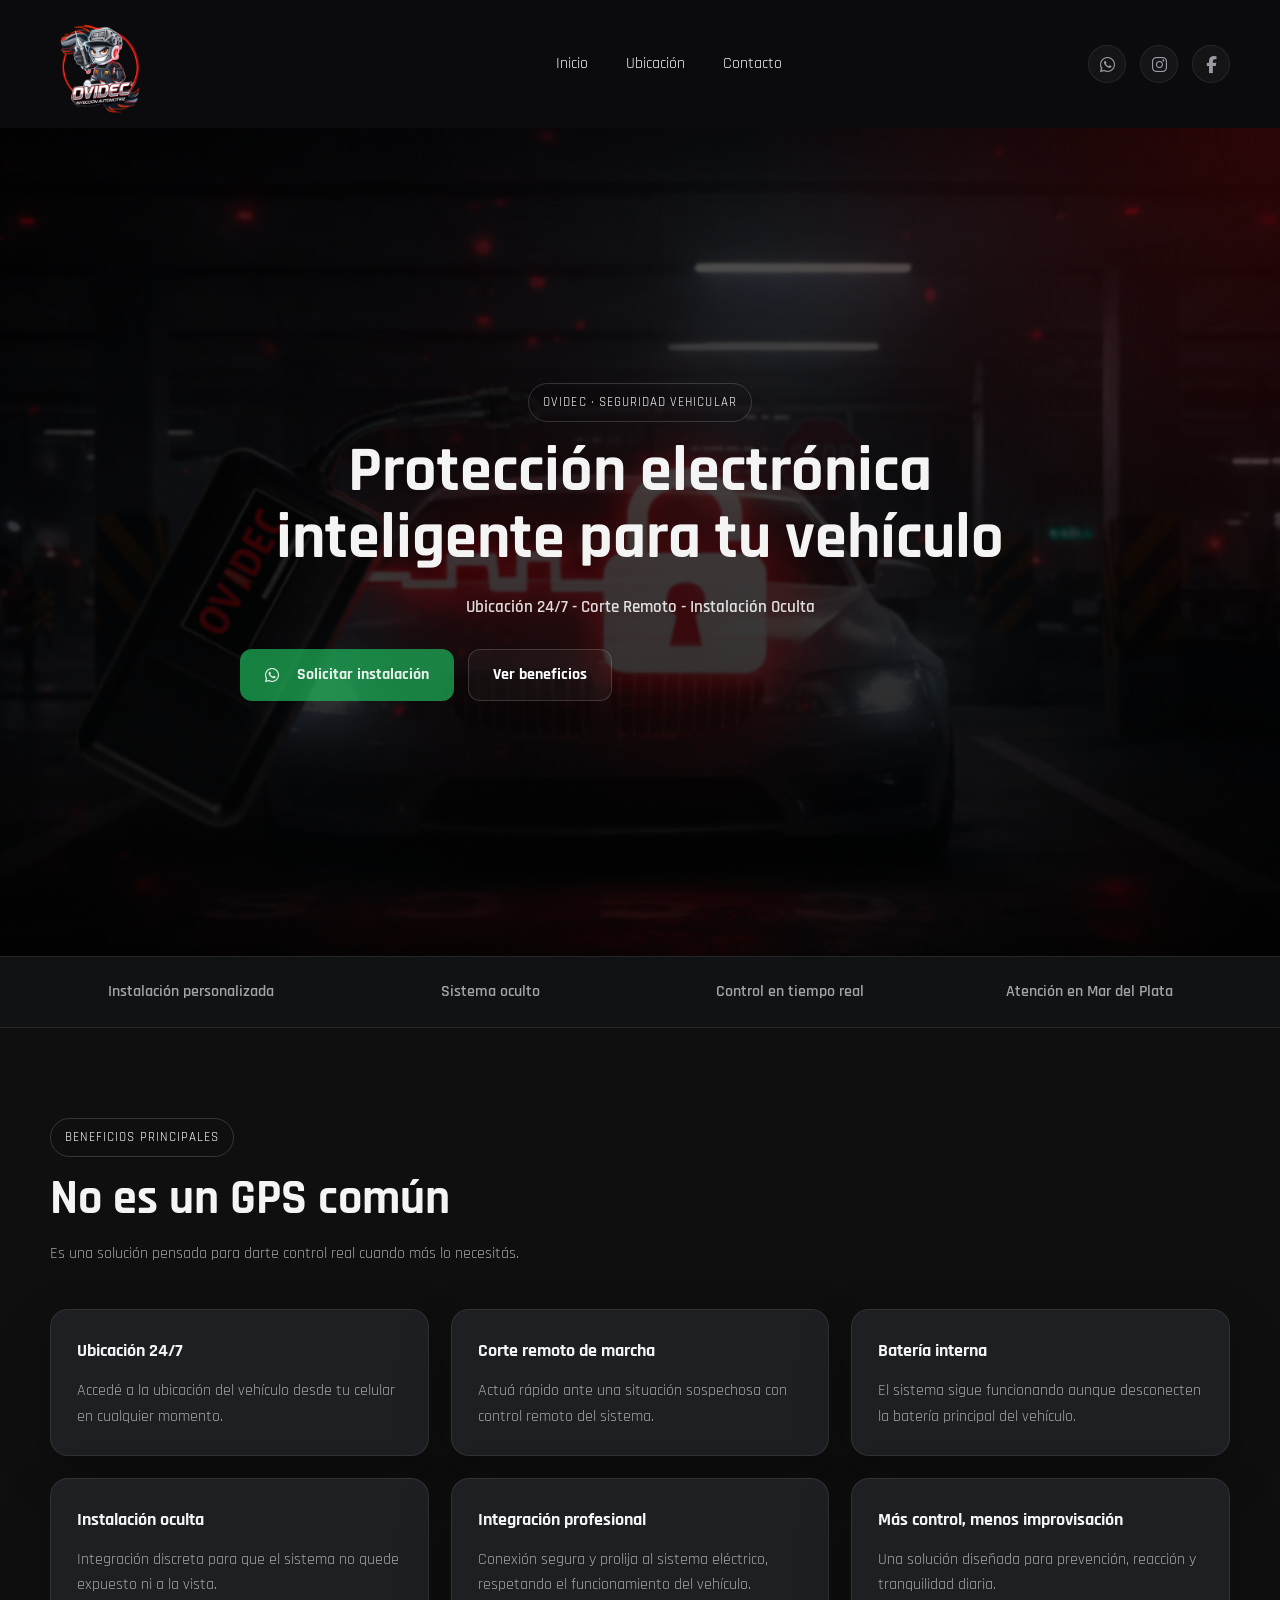
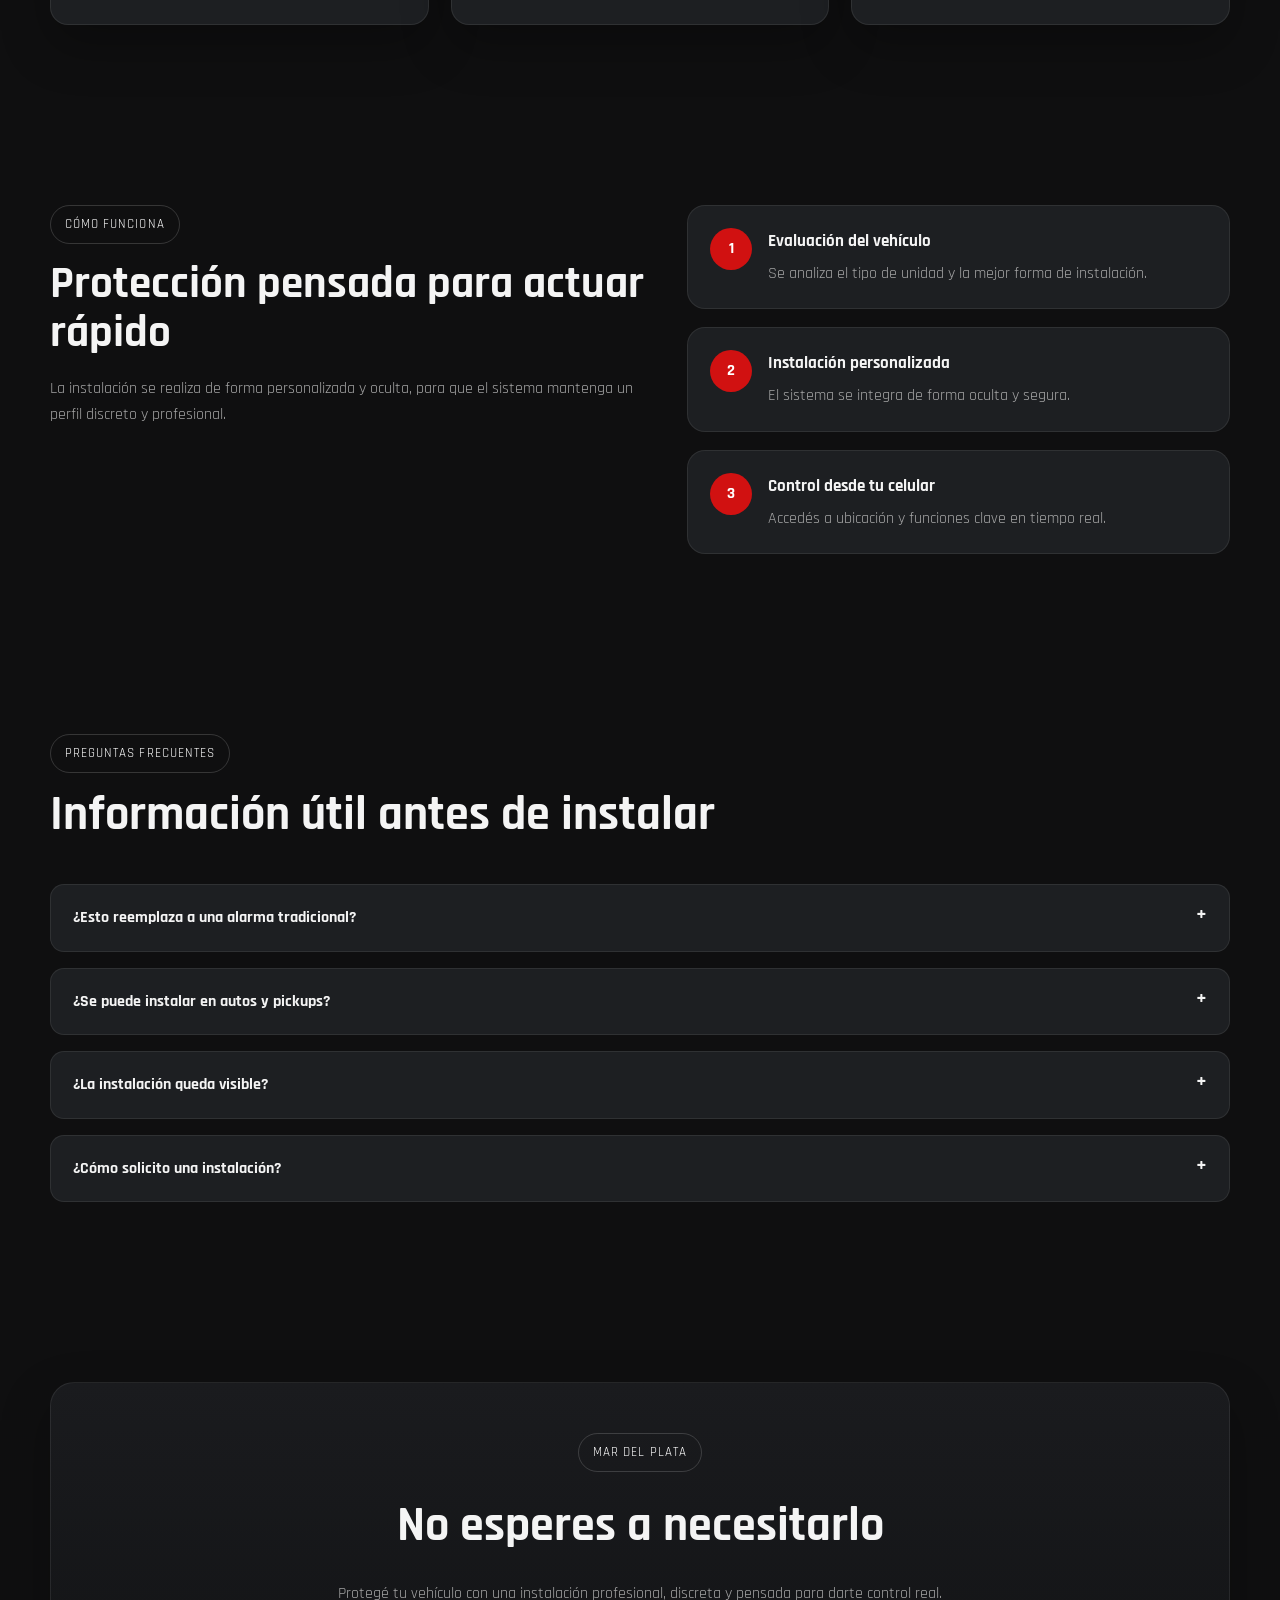
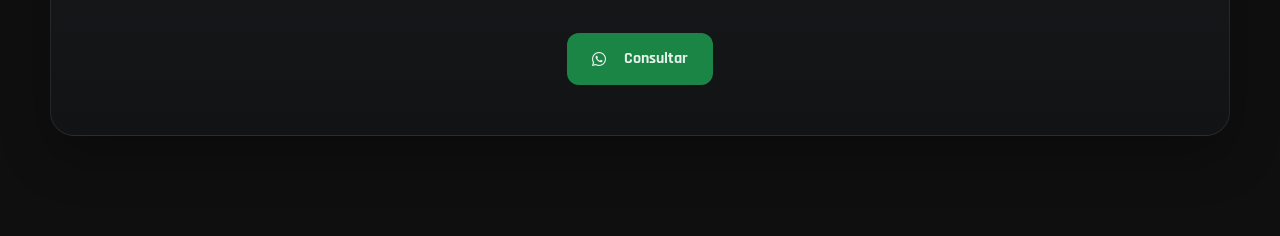
<file: proteccion/proteccion-electronica.html>
<!DOCTYPE html>
<html lang="es">

<head>
  <meta charset="UTF-8" />
  <meta name="viewport" content="width=device-width, initial-scale=1.0" />
  <title>Protección Electrónica Vehicular | OVIDEC</title>
  <meta name="description"
    content="Sistema de protección electrónica inteligente para autos y pickups en Mar del Plata. Ubicación 24/7, corte remoto y instalación oculta." />

  <link rel="preconnect" href="https://fonts.googleapis.com">
  <link rel="preconnect" href="https://fonts.gstatic.com" crossorigin>
  <link href="https://fonts.googleapis.com/css2?family=Montserrat:wght@400;600;700;800&display=swap" rel="stylesheet">
  <link rel="stylesheet" href="https://cdnjs.cloudflare.com/ajax/libs/font-awesome/6.5.1/css/all.min.css">

  <link href="https://fonts.googleapis.com/css2?family=Rajdhani:wght@400;500;600;700&display=swap" rel="stylesheet">

  <link rel="apple-touch-icon" sizes="180x180" href="../img/apple-touch-icon.png">
  <link rel="icon" type="image/png" sizes="32x32" href="../img/favicon-32x32.png">
  <link rel="icon" type="image/png" sizes="16x16" href="../img/favicon-16x16.png">
  <link rel="icon" href="../img/favicon.ico">
  <link rel="manifest" href="../site.webmanifest">

  <link rel="stylesheet" href="proteccion-electronica.css" />

</head>

<body>

  <header class="header">
    <div class="container header__inner">

      <a class="brand" href="#top" aria-label="OVIDEC Inyección Automotriz">
        <img src="../img/ovidecLOGO.png" alt="Logo OVIDEC" class="brand__logo">
      </a>


      <button class="menu-toggle" aria-label="Abrir menú">
        <span></span>
        <span></span>
        <span></span>
      </button>

      <nav class="nav" aria-label="Navegación principal">
        <a href="../index.html">Inicio</a>

        <a href="../index.html#ubicacion">Ubicación</a>
        <a href="../index.html#contacto">Contacto</a>
      </nav>

      <div class="header__cta header__social">
        <a href="https://wa.me/5491153776915" target="_blank" aria-label="WhatsApp">
          <i class="fab fa-whatsapp"></i>
        </a>
        <a href="https://instagram.com/ovidecinyeccionautomotriz" target="_blank" aria-label="Instagram">
          <i class="fab fa-instagram"></i>
        </a>
        <a href="https://facebook.com/ovidec" target="_blank" aria-label="Facebook">
          <i class="fab fa-facebook-f"></i>
        </a>
      </div>


    </div>
  </header>


  <main>
  <section class="hero">
    <div class="overlay"></div>
    <div class="container hero-content">
      <span class="badge">OVIDEC · Seguridad Vehicular</span>
      <h1>Protección electrónica inteligente para tu vehículo</h1>
      <p class="hero-text">
        Ubicación 24/7 - Corte Remoto - Instalación Oculta
      </p>

      <div class="hero-actions">
        <a class="btn btn-primary"
          href="https://wa.me/5491153776915?text=Hola%2C%20quiero%20consultar%20por%20la%20protecci%C3%B3n%20electr%C3%B3nica%20para%20mi%20veh%C3%ADculo."
          target="_blank" rel="noopener noreferrer">
          <i class="fab fa-whatsapp"></i>
          Solicitar instalación
        </a>

        <a class="btn btn-secondary" href="#beneficios">
          Ver beneficios
        </a>
      </div>
    </div>
  </section>
</main>



    <section class="trust-bar">
      <div class="container trust-grid">
        <div>Instalación personalizada</div>
        <div>Sistema oculto</div>
        <div>Control en tiempo real</div>
        <div>Atención en Mar del Plata</div>
      </div>
    </section>

    <div class="gps-bg">

      <section class="section" id="beneficios">
        <div class="container">
          <div class="section-heading">
            <span class="section-kicker">Beneficios principales</span>
            <h2>No es un GPS común</h2>
            <p>
              Es una solución pensada para darte control real cuando más lo necesitás.
            </p>
          </div>

          <div class="cards-grid">
            <article class="card">
              <h3>Ubicación 24/7</h3>
              <p>
                Accedé a la ubicación del vehículo desde tu celular en cualquier momento.
              </p>
            </article>

            <article class="card">
              <h3>Corte remoto de marcha</h3>
              <p>
                Actuá rápido ante una situación sospechosa con control remoto del sistema.
              </p>
            </article>

            <article class="card">
              <h3>Batería interna</h3>
              <p>
                El sistema sigue funcionando aunque desconecten la batería principal del vehículo.
              </p>
            </article>

            <article class="card">
              <h3>Instalación oculta</h3>
              <p>
                Integración discreta para que el sistema no quede expuesto ni a la vista.
              </p>
            </article>

            <article class="card">
              <h3>Integración profesional</h3>
              <p>
                Conexión segura y prolija al sistema eléctrico, respetando el funcionamiento del vehículo.
              </p>
            </article>

            <article class="card">
              <h3>Más control, menos improvisación</h3>
              <p>
                Una solución diseñada para prevención, reacción y tranquilidad diaria.
              </p>
            </article>
          </div>
        </div>
      </section>

      <section class="section section-dark">
        <div class="container two-columns">
          <div>
            <span class="section-kicker">Cómo funciona</span>
            <h2>Protección pensada para actuar rápido</h2>
            <p>
              
            </p>
            <p>
              La instalación se realiza de forma personalizada y oculta, para que el sistema
              mantenga un perfil discreto y profesional.
            </p>
          </div>

          <div class="steps">
            <div class="step">
              <span>1</span>
              <div>
                <h3>Evaluación del vehículo</h3>
                <p>Se analiza el tipo de unidad y la mejor forma de instalación.</p>
              </div>
            </div>

            <div class="step">
              <span>2</span>
              <div>
                <h3>Instalación personalizada</h3>
                <p>El sistema se integra de forma oculta y segura.</p>
              </div>
            </div>

            <div class="step">
              <span>3</span>
              <div>
                <h3>Control desde tu celular</h3>
                <p>Accedés a ubicación y funciones clave en tiempo real.</p>
              </div>
            </div>
          </div>
        </div>
      </section>

    </div>

    <section class="section section-dark">
      <div class="container">
        <div class="section-heading">
          <span class="section-kicker">Preguntas frecuentes</span>
          <h2>Información útil antes de instalar</h2>
        </div>

        <div class="faq-list">
          <details class="faq-item">
            <summary>¿Esto reemplaza a una alarma tradicional?</summary>
            <p>
              No necesariamente. Puede complementarse con otros sistemas de seguridad
              para lograr una protección más completa.
            </p>
          </details>

          <details class="faq-item">
            <summary>¿Se puede instalar en autos y pickups?</summary>
            <p>
              Sí. La instalación se adapta según el tipo de vehículo y su configuración eléctrica.
            </p>
          </details>

          <details class="faq-item">
            <summary>¿La instalación queda visible?</summary>
            <p>
              No. Uno de los puntos clave del servicio es que la instalación sea oculta y prolija.
            </p>
          </details>

          <details class="faq-item">
            <summary>¿Cómo solicito una instalación?</summary>
            <p>
              Podés escribir por WhatsApp para evaluar tu vehículo y coordinar la instalación personalizada.
            </p>
          </details>
        </div>
      </div>
    </section>

    <section class="cta-final">
      <div class="container cta-box">
        <span class="section-kicker">Mar del Plata</span>
        <h2>No esperes a necesitarlo</h2>
        <p>
          Protegé tu vehículo con una instalación profesional, discreta y pensada para darte control real.
        </p>
        <a class="btn btn-primary"
          href="https://wa.me/5491153776915?text=Hola%2C%20quiero%20consultar%20por%20la%20protecci%C3%B3n%20electr%C3%B3nica%20para%20mi%20veh%C3%ADculo."
          target="_blank" rel="noopener noreferrer">
          <i class="fab fa-whatsapp"></i>
          Consultar
        </a>
      </div>
    </section>
  </main>
  <script src="../js/script.js" defer></script>
</body>

</html>
</file>
<file: styles.css>
:root {
  --bg: #0b0b0f;
  --bg2: #111118;
  --card: #14141d;
  --text: #eaeaf2;
  --muted: #b9b9c6;
  --line: rgba(255, 255, 255, .10);
  --accent: #ff3a30a3;
  --accent2: #ff3a30;
  --shadow: 0 20px 50px rgba(0, 0, 0, .55);
  --radius: 18px;
  --radius2: 24px;
  --max: 2000px;
  --wa-green: #25D366;
  --wa-green-dark: #1ebe5eaa;
}

* {
  box-sizing: border-box;
}

html {
  scroll-behavior: smooth;
}

body {
  margin: 0;
  
  color: var(--text);
  background:
    radial-gradient(900px 500px at 15% 10%, rgba(255, 59, 48, .18), transparent 60%),
    radial-gradient(900px 500px at 85% 25%, rgba(255, 122, 24, .14), transparent 55%),
    linear-gradient(180deg, var(--bg), #07070a 60%);
}

body {
  font-family: "Rajdhani", system-ui, sans-serif;
}


a {
  color: inherit;
  text-decoration: none;
}

.container {
  max-width: var(--max);
  margin: 0 auto;
  padding: 0 20px;
}




.header {
  position: sticky;
  top: 0;
  z-index: 50;
  backdrop-filter: blur(10px);
  background: rgba(10, 10, 14, .70);
  border-bottom: 1px solid var(--line);
}
.nav-accent{
  color: var(--accent2);
  font-weight: 700;
  
}
.nav-accent:hover{
  color: var(--text);
  text-shadow: 0 0 12px rgba(255,58,48,.45);
}

.header__inner {
  display: flex;
  align-items: center;
  justify-content: space-between;
  gap: 16px;
  padding: 14px 0;
}


.brand {
  display: flex;
  align-items: center;
  gap: 12px;
  min-width: 200px;
}

.brand__logo {
  height: 100px;
  width: auto;
  display: block;
  object-fit: contain;
}



.header__inner {
  display: flex;
  align-items: center;
  justify-content: space-between;
  gap: 16px;
  padding: 14px 0;
}


.nav {
  display: flex;
  align-items: center;
  gap: 18px;
}

.nav a {
  font-size: 16px;
  color: var(--muted);
  padding: 8px 10px;
  border-radius: 12px;
}

.nav a:hover {
  color: var(--text);
  background: rgba(255, 255, 255, .06);
}

.header__cta {
  display: flex;
  gap: 10px;
}

.menu-toggle {
  display: none;
  width: 42px;
  height: 42px;
  border-radius: 12px;
  border: 1px solid rgba(255, 255, 255, .12);
  background: rgba(255, 255, 255, .04);
  cursor: pointer;
  position: relative;
}

.menu-toggle span {
  position: absolute;
  left: 10px;
  right: 10px;
  height: 2px;
  background: #9a9aa3;
  transition: all .25s ease;
}

.menu-toggle span:nth-child(1) {
  top: 13px;
}

.menu-toggle span:nth-child(2) {
  top: 20px;
}

.menu-toggle span:nth-child(3) {
  top: 27px;
}

/* Estado activo (X) */
.menu-toggle.is-open span:nth-child(1) {
  transform: rotate(45deg);
  top: 20px;
}

.menu-toggle.is-open span:nth-child(2) {
  opacity: 0;
}

.menu-toggle.is-open span:nth-child(3) {
  transform: rotate(-45deg);
  top: 20px;
}


@media (max-width: 980px) {
  .menu-toggle {
    display: grid;
    place-items: center;
  }

  .nav {
    position: absolute;
    top: 100%;
    left: 0;
    right: 0;
    background: rgba(10, 10, 14, .95);
    backdrop-filter: blur(10px);
    border-bottom: 1px solid rgba(255, 255, 255, .08);
    display: none;
    flex-direction: column;
    padding: 14px;
    gap: 8px;
  }

  .nav a {
    padding: 12px 14px;
    border-radius: 12px;
    font-size: 14px;
  }

  .nav.is-open {
    display: flex;
  }
}

.btn {
  display: inline-flex;
  align-items: center;
  justify-content: center;
  gap: 10px;
  padding: 10px 14px;
  border-radius: 14px;
  border: 1px solid transparent;
  font-weight: 700;
  font-size: 13px;
  transition: transform .15s ease, background .15s ease, border .15s ease, opacity .15s ease;
  user-select: none;
}

.btn--lg {
  padding: 12px 16px;
  font-size: 14px;
  border-radius: 16px;
}

.btn--primary {
  background: var(--accent);
  color: #101015;
}

.btn--primary.datos {
  background: var(--accent);
  width: 100%;
  padding: 12px 16px;
  font-size: 14px;
}

.btn--primary.w-full:hover{
  cursor: pointer;
}

.btn--primary:hover {
  transform: translateY(-1px);
  opacity: .95;
  background: var(--accent2);
}

.btn--ghost {
  background: rgba(255, 255, 255, .04);
  border-color: rgba(255, 255, 255, .10);
  color: var(--text);
}

.btn--ghost:hover {
  transform: translateY(-1px);
  background: rgba(255, 255, 255, .06);

}

.w-full {
  width: 100%;
}

.header__social {
  display: flex;
  gap: 14px;
}

.header__social a {
  width: 38px;
  height: 38px;
  display: grid;
  place-items: center;
  border-radius: 50%;
  color: #9a9aa3;
  font-size: 17px;
  background: rgba(255, 255, 255, .04);
  border: 1px solid rgba(255, 255, 255, .08);
  transition: all .25s ease;
}

.header__social a:hover {
  color: var(--text);
  background: rgba(255, 255, 255, .08);
  transform: translateY(-2px);
}



.hero{
  min-height:100vh;
  display:flex;
  align-items:center;
  padding:38px 0 50px;

  background:
    linear-gradient(
      rgba(11,11,15,0.88),
      rgba(11,11,15,0.96)
    ),
    url("img/ovidecLOGO.png") center / cover no-repeat;

  background-attachment: fixed;
}


@media (max-width:200px){
  .hero{
    background-attachment: scroll;
  }
}


.hero__grid{
  display:grid;
  grid-template-columns: 1.35fr .85fr;
  gap:26px;
  align-items:center;
}
h1{
  font-size: clamp(42px, 5vw, 64px);
  font-weight:800;
}


.pill {
  display: inline-flex;
  align-items: center;
  gap: 10px;
  padding: 8px 12px;
  border-radius: 999px;
  border: 1px solid rgba(255, 255, 255, .12);
  background: rgba(255, 255, 255, .04);
  color: var(--muted);
  font-size: 12px;
}

h1 {
  font-size: 44px;
  line-height: 1.05;
  margin: 14px 0 10px;
  letter-spacing: -0.5px;
}

.lead {
  font-size: 15px;
  color: var(--muted);
  line-height: 1.7;
  max-width: 62ch;
}

.hero__actions {
  display: flex;
  gap: 12px;
  margin-top: 18px;
  flex-wrap: wrap;
}


.cta-modern {
  margin-top: 22px;
}

.cta-modern__link {
  display: flex;
  align-items: center;
  gap: 18px;
  padding: 18px 22px;
  border-radius: 22px;
  border: 1px solid rgba(255, 255, 255, .14);
  background: linear-gradient(135deg, rgba(55, 255, 48, 0.021), rgba(5, 255, 47, 0.219));
  box-shadow: 0 20px 40px rgba(0, 0, 0, .45);
  transition: transform .25s ease, box-shadow .25s ease;
}

.cta-modern__link:hover {
  transform: translateY(-3px);
  box-shadow: 0 30px 60px rgba(0, 0, 0, .6);
}

.cta-modern__icon {
  width: 56px;
  height: 56px;
  border-radius: 18px;
  display: grid;
  place-items: center;
  font-size: 28px;
  background: linear-gradient(135deg, var(--wa-green), var(--wa-green-dark));

  color: #101015;
}

.cta-modern__text {
  display: flex;
  flex-direction: column;
}

.cta-modern__eyebrow {
  font-size: 12px;
  color: var(--muted);
  letter-spacing: .4px;
}

.cta-modern__text strong {
  font-size: 17px;
}

.cta-modern__text small {
  font-size: 12px;
  color: var(--muted);
}

.cta-modern__arrow {
  margin-left: auto;
  font-size: 18px;
  color: var(--muted);
  transition: transform .25s ease;
}

.cta-modern__link:hover .cta-modern__arrow {
  transform: translateX(6px);
}

.btn--services {
  background: linear-gradient(135deg, rgba(255, 255, 255, .12), rgba(255, 255, 255, .04));
  border: 1px solid rgba(255, 255, 255, .18);
  color: var(--text);
  box-shadow: 0 12px 30px rgba(0, 0, 0, .45);
  backdrop-filter: blur(10px);
}

.btn--services:hover {
  transform: translateY(-2px);

  color: #ffffff;
  cursor: pointer;
}

.btn--services .chevron {
  transition: transform .25s ease;
}

.badges {
  display: flex;
  gap: 10px;
  flex-wrap: wrap;
  margin-top: 36px;

  max-height: 0;
  opacity: 0;
  overflow: hidden;
  transition: all .35s ease;
}



.badge:hover {
  background: var(--muted);
  color: var(--card);
  transform: translateY(-1px);
  box-shadow: 0 30px 60px rgba(0, 0, 0, .6);
  backdrop-filter: blur(10px);
}


.badge {
  padding: 12px 16px;
  border-radius: 99px;
  border: 1px solid rgba(255, 255, 255, .10);
  background: rgba(255, 255, 255, .03);
  backdrop-filter: blur(10px);
  color: var(--text);
  font-size: 14px;
  cursor: pointer;
  transition: all .25s ease;
}

.badges.is-open {
  max-height: 200px;
  opacity: 1;
  margin-top: 36px;
}

.btn--services.is-open .chevron {
  transform: rotate(180deg);
}


.card {
  background: linear-gradient(180deg, rgba(255, 255, 255, .06), rgba(255, 255, 255, .02));
  border: 1px solid rgba(255, 255, 255, .10);
  border-radius: var(--radius2);
  box-shadow: var(--shadow);
  padding: 18px;
}

.card__title {
  margin: 0 0 12px;
  font-size: 16px;
}

.card__row {
  display: flex;
  justify-content: space-between;
  gap: 12px;
  padding: 10px 0;
  border-bottom: 1px dashed rgba(255, 255, 255, .10);
}

.card__row:last-of-type {
  border-bottom: none;
}

.k {
  color: var(--muted);
  font-size: 12px;
}

.v {
  font-weight: 700;
  font-size: 12.5px;
  text-align: right;
}

.v a {
  text-decoration: underline;
  text-decoration-color: rgba(255, 255, 255, .25);
}

.divider {
  height: 1px;
  background: rgba(255, 255, 255, .10);
  margin: 14px 0;
}

.muted {
  color: var(--muted);
}

.hero__card {
  position: relative;
  backdrop-filter: blur(10px);
}


.section {
  padding: 54px 0;
}

.section--alt {
  padding: 38px 0 50px;
  background:
    linear-gradient(180deg,
      rgba(11, 11, 15, 0.85),
      rgba(11, 11, 15, 0.95)),
    url("img/fondoHero.png") center / cover no-repeat;
  backdrop-filter: blur(2px);
  border-top: 1px solid rgba(255, 255, 255, .06);
  border-bottom: 1px solid rgba(255, 255, 255, .06);
}

.section__head {
  margin-bottom: 18px;
}

.section__head h2 {
  margin: 0 0 8px;
  font-size: 28px;
  letter-spacing: -0.2px;
}

.section__head p {
  margin: 0;
}

.grid {
  display: grid;
  gap: 14px;
}

.grid--4 {
  grid-template-columns: repeat(4, 1fr);
}

.services-split {
  padding: 90px 0;
}

.splits {
  display: grid;
  gap: 22px;
  margin-top: 26px;
}

.split {
  display: grid;
  grid-template-columns: 1.05fr .95fr;
  gap: 18px;
  align-items: stretch;
  border-radius: var(--radius2);
  border: 1px solid rgba(255, 255, 255, .10);
  background: rgba(255, 255, 255, .03);
  overflow: hidden;
  box-shadow: var(--shadow);
}

.split__cta {
  display: inline-flex;
  align-items: center;
  gap: 8px;
  padding: 10px 16px;
  border-radius: 999px;
  font-size: 12px;
  font-weight: 700;
  color: var(--text);
  display: inline-flex;
  width: fit-content;
  padding: 7px 10px;
  border-radius: 999px;
  font-size: 12px;

  border: 1px solid rgba(255, 255, 255, .12);
  background: rgba(255, 255, 255, .04);
  margin-bottom: 12px;
  transition: transform .2s ease, box-shadow .2s ease;
  margin-bottom: 12px;
}

.split__cta:hover {
  transform: translateY(-2px);
  background: #1ebe5e;
}


.split--reverse {
  grid-template-columns: .95fr 1.05fr;
}

.split--reverse .split__text {
  order: 2;
}

.split--reverse .split__media {
  order: 1;
}

.split__text {
  padding: 22px;
  display: flex;
  flex-direction: column;
  justify-content: center;
}

.split__tag {
  display: inline-flex;
  width: fit-content;
  padding: 7px 10px;
  border-radius: 999px;
  font-size: 12px;
  color: var(--muted);
  border: 1px solid rgba(255, 255, 255, .12);
  background: rgba(255, 255, 255, .04);
  margin-bottom: 12px;
}

.split__text h3 {
  margin: 0 0 10px;
  font-size: 20px;
  letter-spacing: -0.2px;
}

.split__media {
  margin: 0;
  position: relative;
  min-height: 260px;
}

.split__media img {
  width: 100%;
  height: 100%;
  object-fit: cover;
  display: block;
  filter: saturate(1.05) contrast(1.05);
  transform: scale(1.02);
}

.split__slider {
  display: flex;
  height: 100%;
  overflow-x: auto;
  scroll-snap-type: x mandatory;
  -webkit-overflow-scrolling: touch;
}

.split__slider::-webkit-scrollbar {
  display: none;
}

.split__slider img {
  flex: 0 0 100%;
  width: 100%;
  height: 100%;
  object-fit: cover;
  scroll-snap-align: center;
}



.split__media::after {
  content: "";
  position: absolute;
  inset: 0;
  background: linear-gradient(90deg, rgba(11, 11, 15, .35), rgba(11, 11, 15, .05));
  pointer-events: none;
}

.services-cta {
  margin-top: 22px;
  display: flex;
  justify-content: center;
}


.reveal {
  opacity: 0;
  transform: translateY(18px);
  transition: opacity .55s ease, transform .55s ease;
}

.reveal.is-in {
  opacity: 1;
  transform: translateY(0);
}

.split__slider {
  display: flex;
  height: 100%;
  overflow-x: auto;
  scroll-snap-type: x mandatory;
  -webkit-overflow-scrolling: touch;
}

.split__slider::-webkit-scrollbar {
  display: none;
}

.split__slider img {
  flex: 0 0 100%;
  width: 100%;
  height: 100%;
  object-fit: cover;
  scroll-snap-align: center;
  user-select: none;
}


.split__arrow {
  position: absolute;
  top: 50%;
  transform: translateY(-50%);
  z-index: 5;
  width: 42px;
  height: 42px;
  border-radius: 999px;
  border: 1px solid rgba(255, 255, 255, .18);
  background: rgba(10, 10, 14, .55);
  color: #fff;
  display: grid;
  place-items: center;
  cursor: pointer;
  backdrop-filter: blur(8px);
}

.split__arrow--prev {
  left: 12px;
}

.split__arrow--next {
  right: 12px;
}


@media (max-width: 980px) {
   .header__inner {
    padding-left: 16px;
    padding-right: 16px;
  }

  .menu-toggle {
    margin-right: 6px; /* separa del borde derecho */
  }

  .split,
  .split--reverse {
    grid-template-columns: 1fr;
  }

  .split--reverse .split__text,
  .split--reverse .split__media {
    order: initial;
  }

  .split__media {
    min-height: 220px;
  }
}


.note {
  margin-top: 16px;
  padding: 14px 16px;
  border-radius: var(--radius);
  border: 1px solid rgba(255, 255, 255, .10);
  background: rgba(255, 255, 255, .03);
  color: var(--text);
  font-size: 13px;
}


.steps {
  display: grid;
  grid-template-columns: repeat(3, 1fr);
  gap: 14px;
}

.step {
  display: flex;
  gap: 12px;
  padding: 16px;
  border-radius: var(--radius);
  border: 1px solid rgba(255, 255, 255, .10);
  background: rgba(0, 0, 0, .25);
}

.step__n {
  width: 36px;
  height: 36px;
  border-radius: 12px;
  display: grid;
  place-items: center;
  background: rgba(255, 59, 48, .12);
  border: 1px solid rgba(255, 59, 48, .28);
  color: var(--text);
  font-weight: 900;
}

.step h3 {
  margin: 0 0 6px;
  font-size: 15px;
}

.step p {
  margin: 0;
  color: var(--muted);
  font-size: 13px;
  line-height: 1.6;
}

.steps--5{
  grid-template-columns: repeat(5, 1fr);
}
.step__n i{
  font-size: 16px;
}

.trust{
  margin-top: 14px;
  display: grid;
  grid-template-columns: repeat(3, 1fr);
  gap: 12px;
}
.trust__item{
  padding: 14px;
  border-radius: var(--radius);
  border: 1px solid rgba(255, 255, 255, .10);
  background: rgba(0, 0, 0, .20);
}
.trust__item strong{
  display:block;
  margin-bottom: 6px;
}

@media (max-width: 980px){
  .steps--5{ grid-template-columns: 1fr; }
  .trust{ grid-template-columns: 1fr; }
}

.about {
  display: grid;
  grid-template-columns: 1.1fr .9fr;
  gap: 18px;
}

.about__text p {
  margin: 0 0 12px;
  color: var(--muted);
  line-height: 1.7;
}

.about__cards {
  display: grid;
  gap: 14px;
}

.about__card {
  padding: 16px;
  border-radius: var(--radius);
  border: 1px solid rgba(255, 255, 255, .10);
  background: rgba(255, 255, 255, .03);
}

.about__card h3 {
  margin: 0 0 10px;
  font-size: 15px;
}

.about__card ul {
  margin: 0;
  padding-left: 18px;
  color: var(--muted);
  font-size: 13px;
}

.about__card li {
  margin-bottom: 6px;
}

@media (max-width: 980px) {
  .about {
    grid-template-columns: 1fr;
  }
}



.cta {
  margin-top: 18px;
  padding: 16px;
  border-radius: var(--radius2);
  border: 1px solid rgba(255, 255, 255, .10);
  background: linear-gradient(135deg, rgba(255, 59, 48, .12), rgba(255, 122, 24, .10));
  display: flex;
  justify-content: space-between;
  align-items: center;
  gap: 16px;
}

.cta-modern__link:hover .cta-modern__icon {
  filter: brightness(1.1) saturate(1.15);
}


.cta h3 {
  margin: 0 0 4px;
}

.cta p {
  margin: 0;
}


.map {
  border-radius: var(--radius2);
  overflow: hidden;
  border: 1px solid rgba(255, 255, 255, .10);
  background: rgba(255, 255, 255, .03);
  box-shadow: var(--shadow);
}

.map iframe {
  width: 100%;
  height: 360px;
  border: 0;
}

.info {
  display: grid;
  grid-template-columns: repeat(3, 1fr);
  gap: 12px;
  margin-top: 14px;
}

.info__item {
  padding: 14px;
  border-radius: var(--radius);
  border: 1px solid rgba(255, 255, 255, .08);
  background: rgba(255, 255, 255, .03);
}

.info__item .k {
  display: block;
  margin-bottom: 6px;
}

.info__item .v {
  text-align: left;
}

.contact {
  display: grid;
  grid-template-columns: 0.9fr 1.1fr;
  gap: 14px;

}

.contact__box {
  padding: 16px;
  border-radius: var(--radius2);
  border: 1px solid rgba(255, 255, 255, .10);
  background: rgba(0, 0, 0, .25);
}

.contact__actions {
  display: grid;
  gap: 10px;
  margin-top: 14px;
}

.btn--primary.w-full {
  background: var(--wa-green-dark);
  color: var(--bg2);
}

.btn--primary.w-full:hover {
  background: var(--wa-green);
  color: #fff;
}

.mini {
  margin-top: 14px;
  display: grid;
  gap: 8px;
  color: var(--muted);
  font-size: 13px;
}

.dot {
  display: inline-block;
  width: 8px;
  height: 8px;
  border-radius: 50%;
  background: linear-gradient(135deg, var(--accent), var(--accent2));
  margin-right: 8px;
  vertical-align: middle;
}

.form {
  padding: 16px;
  border-radius: var(--radius2);
  border: 1px solid rgba(255, 255, 255, .10);
  background: rgba(255, 255, 255, .03);
}

.form h3 {
  margin: 0 0 8px;
}

.form p {
  margin: 0 0 14px;
}

label {
  display: grid;
  gap: 8px;
  margin-bottom: 12px;
}

label span {
  font-size: 12px;
  color: var(--muted);
}

input,
textarea {
  width: 100%;
  padding: 12px 12px;
  border-radius: 14px;
  border: 1px solid rgba(255, 255, 255, .12);
  background: rgba(0, 0, 0, .25);
  color: var(--text);
  outline: none;
}

input:focus,
textarea:focus {
  border-color: rgba(255, 59, 48, .45);
  box-shadow: 0 0 0 4px rgba(255, 59, 48, .12);
}

small {
  display: block;
  margin-top: 10px;
  line-height: 1.5;
}


.footer {
  padding: 24px 0 60px;
  border-top: 1px solid rgba(255, 255, 255, .06);
  color: var(--muted);
}

.footer__inner {
  display: flex;
  justify-content: space-between;
  gap: 12px;
  flex-wrap: wrap;
}

.footer a {
  color: var(--muted);
  text-decoration: underline;
  text-decoration-color: rgba(255, 255, 255, .18);
}



.redes-flotantes {
  z-index: 2000;
  position: fixed;
  bottom: 60px;
  right: 40px;
  display: flex;
  flex-direction: column;
  gap: 15px;
  z-index: 999;
}

.icono {
  width: 50px;
  height: 50px;
  background-color: transparent;
  border-radius: 50%;
  display: flex;
  justify-content: center;
  align-items: center;
  color: #aaa;
  font-size: 26px;
  text-decoration: none;
  animation: flotar 3s ease-in-out infinite;
  transition: transform 0.3s ease;
  cursor: pointer;
  box-shadow: 0 0 10px rgba(0, 0, 0, 0.5);
}

.icono.whatsapp:hover {
  transform: scale(1.2);
  color: #00ffcc;
}

.icono.instagram:hover {
  color: #f40166;
}

.icono.instagram {
  background: transparent;
}

@keyframes flotar {

  0%,
  100% {
    transform: translateY(0);
  }

  50% {
    transform: translateY(-6px);
  }
}




.float-ig {
  background: rgba(255, 255, 255, .06);
  color: var(--text);
}

.float-wa {
  background: linear-gradient(135deg, var(--accent), var(--accent2));
  color: #101015;
}



@media (max-width: 980px) {
  .hero__grid {
    grid-template-columns: 1fr;
  }

  .split__cta {
    align-self: flex-end;
    /* lo empuja a la derecha */
    margin-left: auto;
    margin-bottom: 14px;
    padding: 10px 16px;
    font-size: 13px;
  }

  h1 {
    font-size: 38px;
  }

  .grid--4 {
    grid-template-columns: repeat(2, 1fr);
  }

  .steps {
    grid-template-columns: 1fr;
  }

  .info {
    grid-template-columns: 1fr;
  }

  .contact {
    grid-template-columns: 1fr;
  }

  .nav {
    display: none;
  }
}

@media (max-width: 520px) {
  h1 {
    font-size: 32px;
  }

  .split__cta {
    align-self: flex-end;
    /* lo empuja a la derecha */
    margin-left: auto;
    margin-bottom: 14px;
    padding: 10px 16px;
    font-size: 13px;
  }

  .header__cta {
    display: none;
  }

  .grid--4 {
    grid-template-columns: 1fr;
  }

  .wa-float__text {
    display: none;
  }
}

.info__item{
  text-decoration: none;
}

section {
  scroll-margin-top: 100px;
}



.service-highlight {
  padding: 80px 20px;
  background: #1111111d;
  color: #fff;
}

.service-highlight .container {
  max-width: 1100px;
  margin: 0 auto;
}

.service-badge {
  display: inline-block;
  margin-bottom: 14px;
  padding: 8px 14px;
  border: 1px solid rgba(255,255,255,.2);
  border-radius: 999px;
  font-size: 14px;
  letter-spacing: .5px;
  text-transform: uppercase;
}

.service-highlight h2 {
  font-size: clamp(2rem, 4vw, 3.2rem);
  margin-bottom: 18px;
  line-height: 1.1;
}

.service-highlight p {
  max-width: 760px;
  font-size: 1.05rem;
  line-height: 1.7;
  color: rgba(255,255,255,.85);
}

.service-features {
  display: grid;
  grid-template-columns: repeat(auto-fit, minmax(240px, 1fr));
  gap: 14px;
  margin: 32px 0;
}

.service-features div {
  background: rgba(255,255,255,.06);
  border: 1px solid rgba(255,255,255,.08);
  padding: 16px 18px;
  border-radius: 14px;
}

.service-note {
  margin-bottom: 28px;
  font-weight: 500;
}

.service-cta {
  display: flex;
  gap: 14px;
  flex-wrap: wrap;
}

.btn-primary,
.btn-secondary {
  display: inline-block;
  padding: 14px 22px;
  border-radius: 12px;
  text-decoration: none;
  font-weight: 600;
  transition: .25s ease;
}

.btn-primary {
  background: var(--wa-green-dark);
  color: var(--muted);
}

.btn-primary:hover {
  transform: translateY(-2px);
  background: var(--wa-green);
  color: var(--text);
}

.btn-secondary {
  border: 1px solid rgba(255,255,255,.2);
  color: #fff;
}

.btn-secondary:hover {
  background: rgba(255,255,255,.06);
}


.cta-electronica {
  display: flex;
  align-items: center;
  gap: 18px;
  padding: 18px 22px;
  border-radius: 20px;
  background: linear-gradient(135deg,#6e15150b,#c723234a);
  border: 1px solid rgba(255,255,255,0.08);
  backdrop-filter: blur(8px);
  transition: 0.25s ease;
  text-decoration: none;
  color: white;
  width: 100%;
  justify-content: space-between;
  position: relative;
  overflow: hidden;
}


.cta-electronica::before {
  content: "";
  position: absolute;
  inset: 0;
  background: linear-gradient(
    120deg,
    transparent,
    rgba(209,17,17,0.35),
    transparent
  );
  transform: translateX(-100%);
  animation: shine 4s infinite;
}

@keyframes shine {
  100% {
    transform: translateX(100%);
  }
}

.cta-electronica:hover {
  transform: translateY(-4px) scale(1.01);
  border-color: rgba(209,17,17,0.4);
  box-shadow: 0 15px 40px rgba(0,0,0,0.45);
  background: linear-gradient(135deg,#6e15157c,#c72323ea);
}


.cta-electronica__icon {
  width: 50px;
  height: 50px;
  border-radius: 14px;
  background: rgba(209,17,17,0.15);
  display: flex;
  align-items: center;
  justify-content: center;
  font-size: 20px;
  color: #d11111;
}

.cta-electronica__arrow {
  transition: transform .25s ease;
}

.cta-electronica:hover .cta-electronica__arrow {
  transform: translateX(6px);
}


.cta-electronica__text {
  flex: 1;
  display: flex;
  flex-direction: column;
}

.cta-electronica__small {
  font-size: 12px;
  opacity: 0.6;
}

.cta-electronica__text strong {
  font-size: 18px;
  margin: 2px 0;
}

.cta-electronica__sub {
  font-size: 13px;
  opacity: 0.7;
}

.cta-electronica__arrow {
  font-size: 18px;
  opacity: 0.7;
}

@media (max-width:768px){

.cta-electronica{
  padding:16px 18px;
  gap:14px;
}

.cta-electronica__icon{
  width:42px;
  height:42px;
  font-size:18px;
}

.cta-electronica__text strong{
  font-size:16px;
  line-height:1.2;
}

.cta-electronica__sub{
  font-size:12px;
}

}


#toggle-services {
  display: inline-flex;
  align-items: center;
  gap: 10px;
  padding: 14px 22px;
  border-radius: 16px;
  border: 1px solid rgba(255,255,255,0.10);
  background: linear-gradient(135deg, rgba(20,20,24,0.88), rgba(10,10,14,0.92));
  color: #fff;
  font-size: 18px;
  font-weight: 600;
  font-family: "Rajdhani", sans-serif;
  backdrop-filter: blur(10px);
  cursor: pointer;
  transition: all .25s ease;
  position: relative;
  overflow: hidden;
}

#toggle-services::before {
  content: "";
  position: absolute;
  inset: 0;
  background: linear-gradient(120deg, transparent, rgba(209,17,17,0.12), transparent);
  transform: translateX(-100%);
  transition: transform .6s ease;
}

#toggle-services:hover::before {
  transform: translateX(100%);
}

#toggle-services:hover {
  border-color: rgba(209,17,17,0.35);
  transform: translateY(-2px);
}

#toggle-services i {
  margin-right: 0;
}
</file>
<file: proteccion/electronica.css>
:root {
  --bg: #0f0f10;
  --bg-soft: #17181a;
  --card: #1d1f22;
  --text: #f4f4f4;
  --text-soft: #b4b4b4e5;
  --border: rgba(255, 255, 255, 0.08);
  --primary: #d11111;
  --primary-hover: #b90f0f;
  --white: #ffffff;
  --max-width: 1180px;
  --radius: 18px;
  --shadow: 0 20px 50px rgba(0, 0, 0, 0.28);
  --wtranparent: rgba(255, 255, 255, 0.889);
  --wa-green: #25D366;
  --wa-green-dark: #1ebe5eaa;
}

* {
  margin: 0;
  padding: 0;
  box-sizing: border-box;
}

html {
  scroll-behavior: smooth;
}

body {
  font-family: "Rajdhani", Helvetica, sans-serif;
  
  background: var(--bg);
  color: var(--text);
  line-height: 1.6;
}

img {
  max-width: 100%;
  display: block;
}

a {
  text-decoration: none;
}

.container {
  width: min(100% - 40px, var(--max-width));
  margin: 0 auto;
}

.header {
  position: sticky;
  top: 0;
  z-index: 50;
  backdrop-filter: blur(10px);
  background: rgba(10, 10, 14, .70);
  border-bottom: 1px solid var(--line);
}

.header__inner {
  display: flex;
  align-items: center;
  justify-content: space-between;
  gap: 16px;
  padding: 14px 0;
}


.brand {
  display: flex;
  align-items: center;
  gap: 12px;
  min-width: 200px;
}

.brand__logo {
  height: 100px;
  width: auto;
  display: block;
  object-fit: contain;
}



.header__inner {
  display: flex;
  align-items: center;
  justify-content: space-between;
  gap: 16px;
  padding: 14px 0;
}


.nav {
  display: flex;
  align-items: center;
  gap: 18px;
}

.nav a {
  font-size: 16px;
  color: var(--muted);
  padding: 8px 10px;
  border-radius: 12px;
}

.nav a:hover {
  color: var(--text);
  background: rgba(255, 255, 255, .06);
}

.header__cta {
  display: flex;
  gap: 10px;
}

.menu-toggle {
  display: none;
  width: 42px;
  height: 42px;
  border-radius: 12px;
  border: 1px solid rgba(255, 255, 255, .12);
  background: rgba(255, 255, 255, .04);
  cursor: pointer;
  position: relative;
}

.menu-toggle span {
  position: absolute;
  left: 10px;
  right: 10px;
  height: 2px;
  background: #9a9aa3;
  transition: all .25s ease;
}

.menu-toggle span:nth-child(1) {
  top: 13px;
}

.menu-toggle span:nth-child(2) {
  top: 20px;
}

.menu-toggle span:nth-child(3) {
  top: 27px;
}

/* Estado activo (X) */
.menu-toggle.is-open span:nth-child(1) {
  transform: rotate(45deg);
  top: 20px;
}

.menu-toggle.is-open span:nth-child(2) {
  opacity: 0;
}

.menu-toggle.is-open span:nth-child(3) {
  transform: rotate(-45deg);
  top: 20px;
}


@media (max-width: 980px) {
  .menu-toggle {
    display: grid;
    place-items: center;
  }

  .nav {
    position: absolute;
    top: 100%;
    left: 0;
    right: 0;
    background: rgba(10, 10, 14, .95);
    backdrop-filter: blur(10px);
    border-bottom: 1px solid rgba(255, 255, 255, .08);
    display: none;
    flex-direction: column;
    padding: 14px;
    gap: 8px;
  }

  .nav a {
    padding: 12px 14px;
    border-radius: 12px;
    font-size: 14px;
  }

  .nav.is-open {
    display: flex;
  }
}

.btn {
  display: inline-flex;
  align-items: center;
  justify-content: center;
  gap: 10px;
  padding: 10px 14px;
  border-radius: 14px;
  border: 1px solid transparent;
  font-weight: 700;
  font-size: 16px;
  transition: transform .15s ease, background .15s ease, border .15s ease, opacity .15s ease;
  user-select: none;
}

.btn--lg {
  padding: 12px 16px;
  font-size: 14px;
  border-radius: 16px;
}

.btn--primary {
  background: var(--accent);
  color: #101015;
  
}

.btn--primary.datos {
  background: var(--accent);
  width: 100%;
  padding: 12px 16px;
  font-size: 14px;
}

.btn--primary.w-full:hover{
  cursor: pointer;
}

.btn--primary:hover {
  transform: translateY(-1px);
  opacity: .95;
  background: var(--accent2);
}

.btn--ghost {
  background: rgba(255, 255, 255, .04);
  border-color: rgba(255, 255, 255, .10);
  color: var(--text);
}

.btn--ghost:hover {
  transform: translateY(-1px);
  background: rgba(255, 255, 255, .06);

}

.w-full {
  width: 100%;
}

.header__social {
  display: flex;
  gap: 14px;
}
.btn i {
  margin-right: 8px;
}

.header__social a i {
  margin-right: 0;
}

.header__social a {
  width: 38px;
  height: 38px;
  display: grid;
  place-items: center;
  border-radius: 50%;
  color: #9a9aa3;
  font-size: 17px;
  background: rgba(255, 255, 255, .04);
  border: 1px solid rgba(255, 255, 255, .08);
  transition: all .25s ease;
}

.header__social a:hover {
  color: var(--text);
  background: rgba(255, 255, 255, .08);
  transform: translateY(-2px);
}

.hero {
  position: relative;
  min-height: 92vh;
  display: flex;
  align-items: center;
  overflow: hidden;
}

/* fondo */
.hero::before {
  content: "";
  position: absolute;
  inset: 0;
  background: url("proteccion.png") center/cover no-repeat;
  filter: blur(1px) brightness(0.6);
  transform: scale(1.05); /* evita bordes al hacer blur */
  z-index: -2;
}

/* capa oscura */
.hero::after {
  content: "";
  position: absolute;
  inset: 0;
  background: linear-gradient(
    rgba(0,0,0,0.45),
    rgba(0,0,0,0.75)
  );
  z-index: -1;
}

h1{
  font-size: clamp(42px, 5vw, 64px);
  font-weight:800;
}

.overlay {
  position: absolute;
  inset: 0;
  background: radial-gradient(circle at top right, rgba(209, 17, 17, 0.2), transparent 35%);
  pointer-events: none;
}

.hero-content {
  position: relative;
  z-index: 2;
  padding: 100px 0;
  max-width: 800px;
}

.badge,
.section-kicker {
  display: inline-block;
  margin-bottom: 16px;
  padding: 8px 14px;
  border: 1px solid rgba(255, 255, 255, 0.16);
  border-radius: 999px;
  color: var(--white);
  font-size: 0.82rem;
  text-transform: uppercase;
  letter-spacing: 0.08em;
}
.hero-content {
  text-align: center;
}


.hero h1 {
  font-size: clamp(2.2rem, 5vw, 4.8rem);
  line-height: 1.05;
  margin-bottom: 22px;
}

.hero-text {
  max-width: 620px;
  margin: 18px auto 28px; /* centra el bloque */
  text-align: center;     /* centra el texto */
  font-size: 1.05rem;
  line-height: 1.6;
  font-weight: 600;       /* negrita */
  color: rgba(255,255,255,0.85);
}


.hero-actions {
  display: flex;
  gap: 14px;
  flex-wrap: wrap;
}

.btn {
  display: inline-flex;
  align-items: center;
  justify-content: center;
  min-height: 52px;
  padding: 0 24px;
  border-radius: 12px;
  font-weight: 700;
  transition: 0.25s ease;
}

.btn-primary {
  background: var(--wa-green-dark);
  color: var(--wtranparent);
}

.btn-primary:hover {
  background: var(--wa-green);
  transform: translateY(-2px);
  color: var(--white)
}

.btn-secondary {
  border: 1px solid rgba(255, 255, 255, 0.16);
  color: var(--white);
  background: rgba(255, 255, 255, 0.04);
}

.btn-secondary:hover {
  background: rgba(255, 255, 255, 0.08);
}

.trust-bar {
  background: #111214;
  border-top: 1px solid var(--border);
  border-bottom: 1px solid var(--border);
}

.trust-grid {
  display: grid;
  grid-template-columns: repeat(4, 1fr);
  gap: 18px;
  padding: 22px 0;
}

.trust-grid div {
  text-align: center;
  color: var(--text-soft);
  font-weight: 600;
}
.gps-bg {
  position: relative;
  background:
    linear-gradient(rgba(10,10,14,0.80), rgba(10,10,14,0.95)),
    url("nogps.png") center/cover no-repeat;
  background-attachment: fixed;
}



.section {
  padding: 90px 0;
  
}

.section-dark {
  background: transparent;
}

.section-heading {
  max-width: 760px;
  margin-bottom: 42px;
}

.section-heading h2 {
  font-size: clamp(1.9rem, 4vw, 3rem);
  line-height: 1.1;
  margin-bottom: 16px;
}

.section-heading p {
  color: var(--text-soft);
  font-size: 1.02rem;
}

.cards-grid {
  display: grid;
  grid-template-columns: repeat(3, 1fr);
  gap: 22px;
}

.card {
  background: var(--card);
  border: 1px solid var(--border);
  border-radius: var(--radius);
  padding: 26px;
  box-shadow: var(--shadow);
}

.card h3 {
  font-size: 1.15rem;
  margin-bottom: 12px;
}

.card p {
  color: var(--text-soft);
}

.two-columns {
  display: grid;
  grid-template-columns: 1.1fr 1fr;
  gap: 40px;
  align-items: start;
}

.two-columns h2 {
  font-size: clamp(1.9rem, 4vw, 2.8rem);
  line-height: 1.1;
  margin-bottom: 18px;
}

.two-columns p {
  color: var(--text-soft);
  margin-bottom: 16px;
}

.steps {
  display: grid;
  gap: 18px;
}

.step {
  display: flex;
  gap: 16px;
  align-items: flex-start;
  padding: 22px;
  background: var(--card);
  border: 1px solid var(--border);
  border-radius: var(--radius);
}

.step span {
  width: 42px;
  height: 42px;
  flex: 0 0 42px;
  border-radius: 50%;
  background: var(--primary);
  color: var(--white);
  display: grid;
  place-items: center;
  font-weight: 700;
}

.step h3 {
  margin-bottom: 6px;
  font-size: 1.05rem;
}

.step p {
  margin: 0;
  color: var(--text-soft);
}

.vehicle-grid {
  display: grid;
  grid-template-columns: repeat(3, 1fr);
  gap: 18px;
}

.vehicle-item {
  padding: 22px;
  background: var(--card);
  border: 1px solid var(--border);
  border-radius: 14px;
  text-align: center;
  font-weight: 600;
  color: var(--text);
}

.faq-list {
  display: grid;
  gap: 16px;
}

.faq-item {
  background: var(--card);
  border: 1px solid var(--border);
  border-radius: 14px;
  padding: 20px 22px;
}

.faq-item summary {
  cursor: pointer;
  font-weight: 700;
  list-style: none;
  position: relative;
  padding-right: 24px;
}

.faq-item summary::-webkit-details-marker {
  display: none;
}

.faq-item summary::after {
  content: "+";
  position: absolute;
  right: 0;
  top: 0;
  font-size: 1.2rem;
  line-height: 1;
}

.faq-item[open] summary::after {
  content: "–";
}

.faq-item p {
  padding-top: 14px;
  color: var(--text-soft);
}

.cta-final {
  padding: 90px 0 100px;
}

.cta-box {
  text-align: center;
  background: linear-gradient(180deg, #1a1b1e 0%, #121315 100%);
  border: 1px solid var(--border);
  border-radius: 24px;
  padding: 50px 24px;
  box-shadow: var(--shadow);
}

.cta-box h2 {
  font-size: clamp(2rem, 4vw, 3rem);
  margin-bottom: 16px;
}

.cta-box p {
  max-width: 680px;
  margin: 0 auto 26px;
  color: var(--text-soft);
}

@media (max-width: 992px) {
  .trust-grid,
  .cards-grid,
  .vehicle-grid,
  .two-columns {
    grid-template-columns: 1fr 1fr;
  }
}

@media (max-width: 768px) {
  .hero {
    min-height: auto;
  }

  .hero-content {
    padding: 90px 0 70px;
  }

  .trust-grid,
  .cards-grid,
  .vehicle-grid,
  .two-columns {
    grid-template-columns: 1fr;
  }

  .section {
    padding: 72px 0;
  }

  .hero-actions {
    flex-direction: column;
    align-items: stretch;
  }

  .btn {
    width: 100%;
  }
}

i {
  margin-right: 8px;
}

@media (max-width: 768px) {

  .header__social {
    display: none;
  }

  .menu-toggle {
    margin-left: auto;
  }


  @media (max-width: 768px) {

  .header__inner {
    display: flex;
    align-items: center;
  }

}

}
</file>
<file: proteccion/proteccion-electronica.css>
:root {
  --bg: #0f0f10;
  --bg-soft: #17181a;
  --card: #1d1f22;
  --text: #f4f4f4;
  --text-soft: #b4b4b4e5;
  --border: rgba(255, 255, 255, 0.08);
  --primary: #d11111;
  --primary-hover: #b90f0f;
  --white: #ffffff;
  --max-width: 1180px;
  --radius: 18px;
  --shadow: 0 20px 50px rgba(0, 0, 0, 0.28);
  --wtranparent: rgba(255, 255, 255, 0.889);
  --wa-green: #25D366;
  --wa-green-dark: #1ebe5eaa;
}

* {
  margin: 0;
  padding: 0;
  box-sizing: border-box;
}

html {
  scroll-behavior: smooth;
}

body {
  font-family: "Rajdhani", Helvetica, sans-serif;
  
  background: var(--bg);
  color: var(--text);
  line-height: 1.6;
}

img {
  max-width: 100%;
  display: block;
}

a {
  text-decoration: none;
}

.container {
  width: min(100% - 40px, var(--max-width));
  margin: 0 auto;
}

.header {
  position: sticky;
  top: 0;
  z-index: 50;
  backdrop-filter: blur(10px);
  background: rgba(10, 10, 14, .70);
  border-bottom: 1px solid var(--line);
}

.header__inner {
  display: flex;
  align-items: center;
  justify-content: space-between;
  gap: 16px;
  padding: 14px 0;
}


.brand {
  display: flex;
  align-items: center;
  gap: 12px;
  min-width: 200px;
}

.brand__logo {
  height: 100px;
  width: auto;
  display: block;
  object-fit: contain;
}



.header__inner {
  display: flex;
  align-items: center;
  justify-content: space-between;
  gap: 16px;
  padding: 14px 0;
}


.nav {
  display: flex;
  align-items: center;
  gap: 18px;
}

.nav a {
  font-size: 16px;
  color: var(--muted);
  padding: 8px 10px;
  border-radius: 12px;
}

.nav a:hover {
  color: var(--text);
  background: rgba(255, 255, 255, .06);
}

.header__cta {
  display: flex;
  gap: 10px;
}

.menu-toggle {
  display: none;
  width: 42px;
  height: 42px;
  border-radius: 12px;
  border: 1px solid rgba(255, 255, 255, .12);
  background: rgba(255, 255, 255, .04);
  cursor: pointer;
  position: relative;
}

.menu-toggle span {
  position: absolute;
  left: 10px;
  right: 10px;
  height: 2px;
  background: #9a9aa3;
  transition: all .25s ease;
}

.menu-toggle span:nth-child(1) {
  top: 13px;
}

.menu-toggle span:nth-child(2) {
  top: 20px;
}

.menu-toggle span:nth-child(3) {
  top: 27px;
}

/* Estado activo (X) */
.menu-toggle.is-open span:nth-child(1) {
  transform: rotate(45deg);
  top: 20px;
}

.menu-toggle.is-open span:nth-child(2) {
  opacity: 0;
}

.menu-toggle.is-open span:nth-child(3) {
  transform: rotate(-45deg);
  top: 20px;
}


@media (max-width: 980px) {
  .menu-toggle {
    display: grid;
    place-items: center;
  }

  .nav {
    position: absolute;
    top: 100%;
    left: 0;
    right: 0;
    background: rgba(10, 10, 14, .95);
    backdrop-filter: blur(10px);
    border-bottom: 1px solid rgba(255, 255, 255, .08);
    display: none;
    flex-direction: column;
    padding: 14px;
    gap: 8px;
  }

  .nav a {
    padding: 12px 14px;
    border-radius: 12px;
    font-size: 14px;
  }

  .nav.is-open {
    display: flex;
  }
}

.btn {
  display: inline-flex;
  align-items: center;
  justify-content: center;
  gap: 10px;
  padding: 10px 14px;
  border-radius: 14px;
  border: 1px solid transparent;
  font-weight: 700;
  font-size: 16px;
  transition: transform .15s ease, background .15s ease, border .15s ease, opacity .15s ease;
  user-select: none;
}

.btn--lg {
  padding: 12px 16px;
  font-size: 14px;
  border-radius: 16px;
}

.btn--primary {
  background: var(--accent);
  color: #101015;
  
}

.btn--primary.datos {
  background: var(--accent);
  width: 100%;
  padding: 12px 16px;
  font-size: 14px;
}

.btn--primary.w-full:hover{
  cursor: pointer;
}

.btn--primary:hover {
  transform: translateY(-1px);
  opacity: .95;
  background: var(--accent2);
}

.btn--ghost {
  background: rgba(255, 255, 255, .04);
  border-color: rgba(255, 255, 255, .10);
  color: var(--text);
}

.btn--ghost:hover {
  transform: translateY(-1px);
  background: rgba(255, 255, 255, .06);

}

.w-full {
  width: 100%;
}

.header__social {
  display: flex;
  gap: 14px;
}
.btn i {
  margin-right: 8px;
}

.header__social a i {
  margin-right: 0;
}

.header__social a {
  width: 38px;
  height: 38px;
  display: grid;
  place-items: center;
  border-radius: 50%;
  color: #9a9aa3;
  font-size: 17px;
  background: rgba(255, 255, 255, .04);
  border: 1px solid rgba(255, 255, 255, .08);
  transition: all .25s ease;
}

.header__social a:hover {
  color: var(--text);
  background: rgba(255, 255, 255, .08);
  transform: translateY(-2px);
}

.hero {
  position: relative;
  min-height: 92vh;
  display: flex;
  align-items: center;
  overflow: hidden;
}

/* fondo */
.hero::before {
  content: "";
  position: absolute;
  inset: 0;
  background: url("proteccion.png") center/cover no-repeat;
  filter: blur(1px) brightness(0.6);
  transform: scale(1.05); /* evita bordes al hacer blur */
  z-index: -2;
}

/* capa oscura */
.hero::after {
  content: "";
  position: absolute;
  inset: 0;
  background: linear-gradient(
    rgba(0,0,0,0.45),
    rgba(0,0,0,0.75)
  );
  z-index: -1;
}


.overlay {
  position: absolute;
  inset: 0;
  background: radial-gradient(circle at top right, rgba(209, 17, 17, 0.2), transparent 35%);
  pointer-events: none;
}

.hero-content {
  position: relative;
  z-index: 2;
  padding: 100px 0;
  max-width: 800px;
}

.badge,
.section-kicker {
  display: inline-block;
  margin-bottom: 16px;
  padding: 8px 14px;
  border: 1px solid rgba(255, 255, 255, 0.16);
  border-radius: 999px;
  color: var(--white);
  font-size: 0.82rem;
  text-transform: uppercase;
  letter-spacing: 0.08em;
}
.hero-content {
  text-align: center;
}


.hero h1 {
  font-size: clamp(2.2rem, 5vw, 4.8rem);
  line-height: 1.05;
  margin-bottom: 22px;
}

.hero-text {
  max-width: 620px;
  margin: 18px auto 28px; /* centra el bloque */
  text-align: center;     /* centra el texto */
  font-size: 1.05rem;
  line-height: 1.6;
  font-weight: 600;       /* negrita */
  color: rgba(255,255,255,0.85);
}


.hero-actions {
  display: flex;
  gap: 14px;
  flex-wrap: wrap;
}

.btn {
  display: inline-flex;
  align-items: center;
  justify-content: center;
  min-height: 52px;
  padding: 0 24px;
  border-radius: 12px;
  font-weight: 700;
  transition: 0.25s ease;
}

.btn-primary {
  background: var(--wa-green-dark);
  color: var(--wtranparent);
}

.btn-primary:hover {
  background: var(--wa-green);
  transform: translateY(-2px);
  color: var(--white)
}

.btn-secondary {
  border: 1px solid rgba(255, 255, 255, 0.16);
  color: var(--white);
  background: rgba(255, 255, 255, 0.04);
}

.btn-secondary:hover {
  background: rgba(255, 255, 255, 0.08);
}

.trust-bar {
  background: #111214;
  border-top: 1px solid var(--border);
  border-bottom: 1px solid var(--border);
}

.trust-grid {
  display: grid;
  grid-template-columns: repeat(4, 1fr);
  gap: 18px;
  padding: 22px 0;
}

.trust-grid div {
  text-align: center;
  color: var(--text-soft);
  font-weight: 600;
}
.gps-bg {
  position: relative;
  background:
    linear-gradient(rgba(10,10,14,0.80), rgba(10,10,14,0.95)),
    url("nogps.png") center/cover no-repeat;
  background-attachment: fixed;
}



.section {
  padding: 90px 0;
  
}

.section-dark {
  background: transparent;
}

.section-heading {
  max-width: 760px;
  margin-bottom: 42px;
}

.section-heading h2 {
  font-size: clamp(1.9rem, 4vw, 3rem);
  line-height: 1.1;
  margin-bottom: 16px;
}

.section-heading p {
  color: var(--text-soft);
  font-size: 1.02rem;
}

.cards-grid {
  display: grid;
  grid-template-columns: repeat(3, 1fr);
  gap: 22px;
}

.card {
  background: var(--card);
  border: 1px solid var(--border);
  border-radius: var(--radius);
  padding: 26px;
  box-shadow: var(--shadow);
}

.card h3 {
  font-size: 1.15rem;
  margin-bottom: 12px;
}

.card p {
  color: var(--text-soft);
}

.two-columns {
  display: grid;
  grid-template-columns: 1.1fr 1fr;
  gap: 40px;
  align-items: start;
}

.two-columns h2 {
  font-size: clamp(1.9rem, 4vw, 2.8rem);
  line-height: 1.1;
  margin-bottom: 18px;
}

.two-columns p {
  color: var(--text-soft);
  margin-bottom: 16px;
}

.steps {
  display: grid;
  gap: 18px;
}

.step {
  display: flex;
  gap: 16px;
  align-items: flex-start;
  padding: 22px;
  background: var(--card);
  border: 1px solid var(--border);
  border-radius: var(--radius);
}

.step span {
  width: 42px;
  height: 42px;
  flex: 0 0 42px;
  border-radius: 50%;
  background: var(--primary);
  color: var(--white);
  display: grid;
  place-items: center;
  font-weight: 700;
}

.step h3 {
  margin-bottom: 6px;
  font-size: 1.05rem;
}

.step p {
  margin: 0;
  color: var(--text-soft);
}

.vehicle-grid {
  display: grid;
  grid-template-columns: repeat(3, 1fr);
  gap: 18px;
}

.vehicle-item {
  padding: 22px;
  background: var(--card);
  border: 1px solid var(--border);
  border-radius: 14px;
  text-align: center;
  font-weight: 600;
  color: var(--text);
}

.faq-list {
  display: grid;
  gap: 16px;
}

.faq-item {
  background: var(--card);
  border: 1px solid var(--border);
  border-radius: 14px;
  padding: 20px 22px;
}

.faq-item summary {
  cursor: pointer;
  font-weight: 700;
  list-style: none;
  position: relative;
  padding-right: 24px;
}

.faq-item summary::-webkit-details-marker {
  display: none;
}

.faq-item summary::after {
  content: "+";
  position: absolute;
  right: 0;
  top: 0;
  font-size: 1.2rem;
  line-height: 1;
}

.faq-item[open] summary::after {
  content: "–";
}

.faq-item p {
  padding-top: 14px;
  color: var(--text-soft);
}

.cta-final {
  padding: 90px 0 100px;
}

.cta-box {
  text-align: center;
  background: linear-gradient(180deg, #1a1b1e 0%, #121315 100%);
  border: 1px solid var(--border);
  border-radius: 24px;
  padding: 50px 24px;
  box-shadow: var(--shadow);
}

.cta-box h2 {
  font-size: clamp(2rem, 4vw, 3rem);
  margin-bottom: 16px;
}

.cta-box p {
  max-width: 680px;
  margin: 0 auto 26px;
  color: var(--text-soft);
}

@media (max-width: 992px) {
  .trust-grid,
  .cards-grid,
  .vehicle-grid,
  .two-columns {
    grid-template-columns: 1fr 1fr;
  }
}

@media (max-width: 768px) {
  .hero {
    min-height: auto;
  }

  .hero-content {
    padding: 90px 0 70px;
  }

  .trust-grid,
  .cards-grid,
  .vehicle-grid,
  .two-columns {
    grid-template-columns: 1fr;
  }

  .section {
    padding: 72px 0;
  }

  .hero-actions {
    flex-direction: column;
    align-items: stretch;
  }

  .btn {
    width: 100%;
  }
}

i {
  margin-right: 8px;
}

@media (max-width: 768px) {

  .header__social {
    display: none;
  }

  .menu-toggle {
    margin-left: auto;
  }


  @media (max-width: 768px) {

  .header__inner {
    display: flex;
    align-items: center;
  }

}

}
</file>
